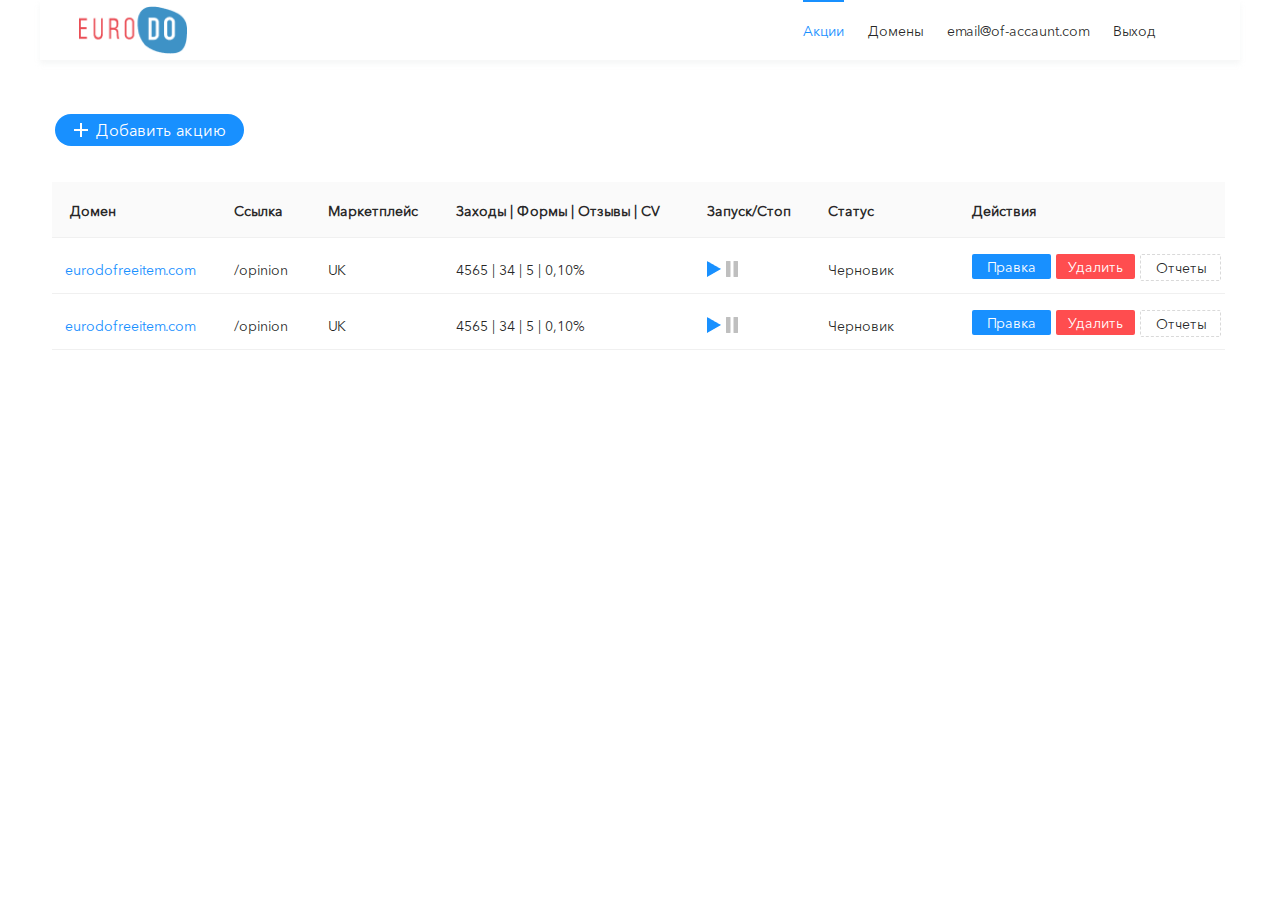
<file: index.html>
<!DOCTYPE html>
<html>
<head>
	<meta charset="utf-8">
	<title>lolkek</title>
	<link rel="stylesheet" type="text/css" href="css.css">
</head>
<body>
	<header>
		<a href="index.html"><img src="img/eurodo.png"></a>
		<div class="headermenu">
			<div class="active"><p>Акции</p></div>
			<div><p>Домены</p></div>
			<div><p>email@of-accaunt.com</p></div>
			<div><p>Выход</p></div>	
		</div>
	</header>
	<section class="addstock">
		<a href="html/firststep.html">
			<img src="img/plus.png">
			<label>Добавить акцию</label>
		</a>
	</section>
	<section class="domains">
		<!-- Шапка -->
		<div class="domainfirst firstrow"><label>Домен</label></div>
		<div class="firstrow"><label>Ссылка</label></div>
		<div class="firstrow"><label>Маркетплейс</label></div>
		<div class="firstrow"><label>Заходы | Формы | Отзывы | CV</label></div>
		<div class="firstrow"><label>Запуск/Стоп</label></div>
		<div class="firstrow"><label>Статус</label></div>
		<div class="firstrow"><label>Действия</label></div>
		<!-- Первая строка -->
		<div class="link"><label>eurodofreeitem.com</label></div>
		<div><label>/opinion</label></div>
		<div><label>UK</label></div>
		<div><label>4565 | 34 | 5 | 0,10%</label></div>
		<div><img src="img/play.png"><img src="img/stop.png"></div>
		<div><label>Черновик</label></div>
		<div class="buttons">
			<a class="edit" href=""><label>Правка</label></a>
			<a class="delete" href=""><label>Удалить</label></a>
			<a class="reports" href=""><label>Отчеты</label></a>
		</div>
		<!-- Вторая строка -->
		<div class="link"><label>eurodofreeitem.com</label></div>
		<div><label>/opinion</label></div>
		<div><label>UK</label></div>
		<div><label>4565 | 34 | 5 | 0,10%</label></div>
		<div><img src="img/play.png"><img src="img/stop.png"></div>
		<div><label>Черновик</label></div>
		<div class="buttons">
			<a class="edit" href=""><label>Правка</label></a>
			<a class="delete" href=""><label>Удалить</label></a>
			<a class="reports" href=""><label>Отчеты</label></a>
		</div>
	</section>
</body>
</html>
</file>
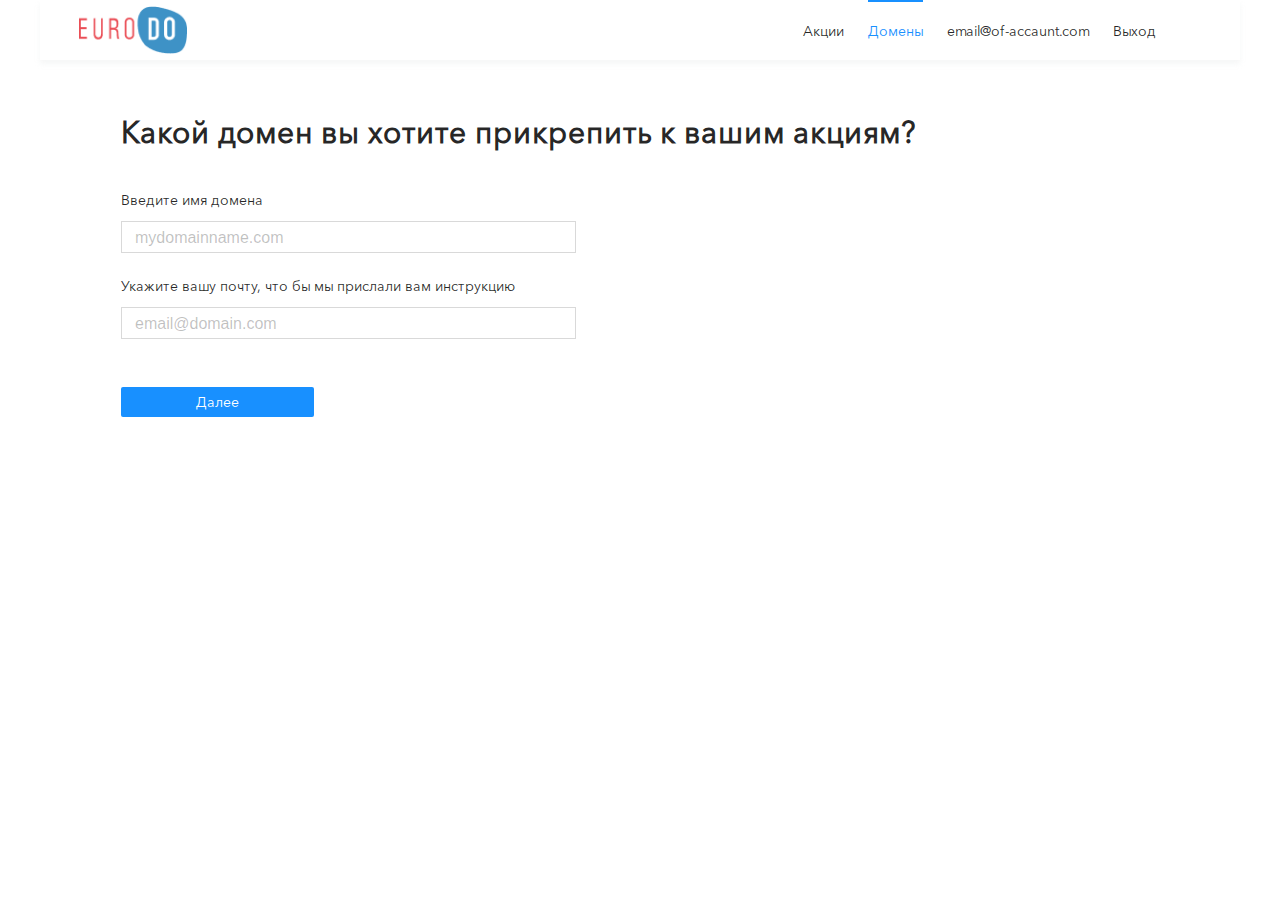
<file: html/domains.html>
<!DOCTYPE html>
<html>
<head>
	<meta charset="utf-8">
	<title>Домены</title>
	<link rel="stylesheet" type="text/css" href="domains.css">
</head>
<body>
	<!-- Header -->
	<header id="begin">
		<a href="../index.html"><img src="../img/eurodo.png"></a>
		<div class="headermenu">
			<div><p>Акции</p></div>
			<div class="active"><p>Домены</p></div>
			<div><p>email@of-accaunt.com</p></div>
			<div><p>Выход</p></div>	
		</div>
	</header>
	<!-- Form -->
	<form action="" method="">
		<h2>Какой домен вы хотите прикрепить к вашим акциям?</h2>
		<p>Введите имя домена</p>
		<input type="text" placeholder="mydomainname.com">
		<p>Укажите вашу почту, что бы мы прислали вам инструкцию</p>
		<input type="email" placeholder="email@domain.com">
		<a href="domains2.html">Далее</a>
	</form>
</body>
</html>
</file>
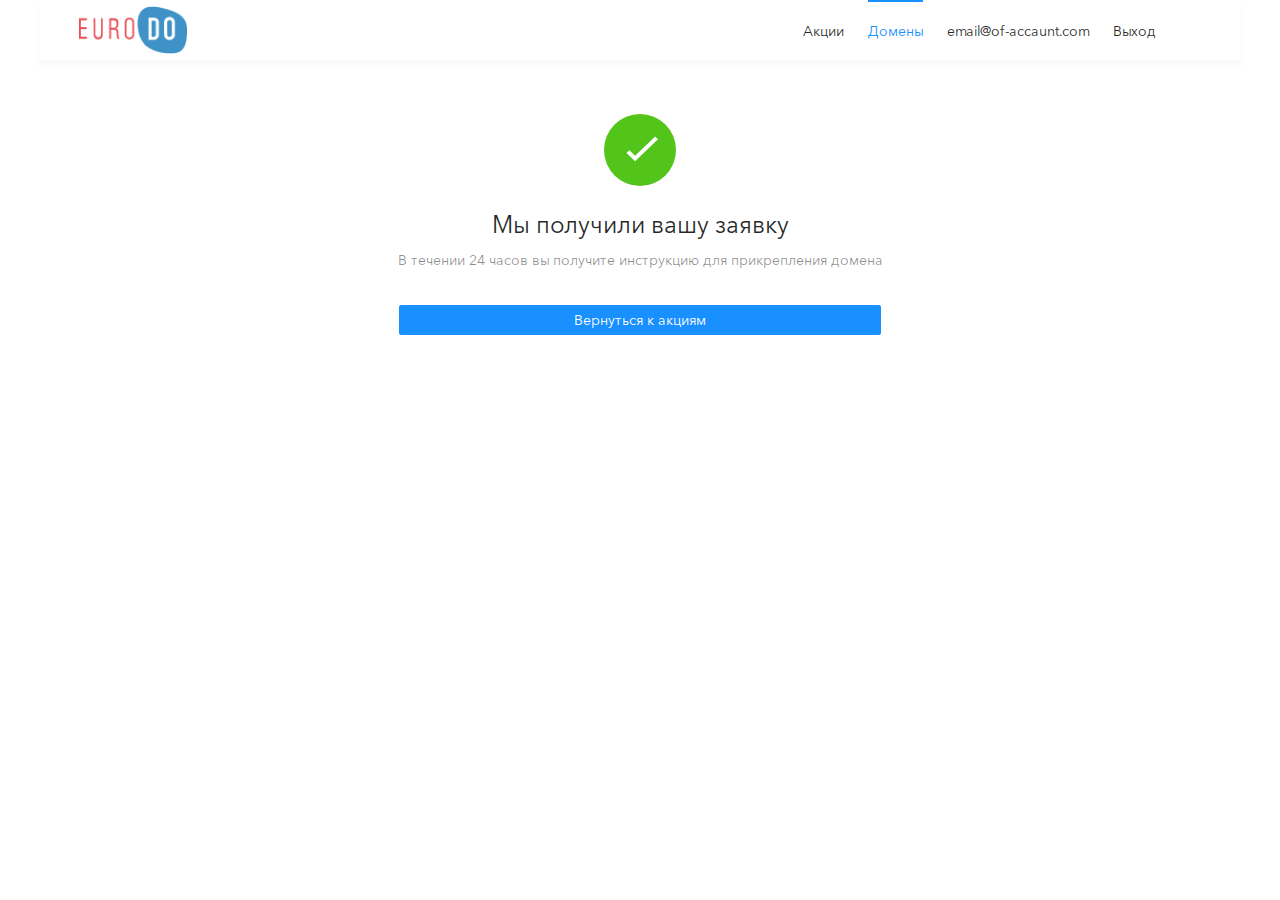
<file: html/domains2.html>
<!DOCTYPE html>
<html>
<head>
	<meta charset="utf-8">
	<title>Домены</title>
	<link rel="stylesheet" type="text/css" href="domains2.css">
</head>
<body>
	<!-- Header -->
	<header id="begin">
		<a href="../index.html"><img src="../img/eurodo.png"></a>
		<div class="headermenu">
			<div><p>Акции</p></div>
			<div class="active"><p>Домены</p></div>
			<div><p>email@of-accaunt.com</p></div>
			<div><p>Выход</p></div>	
		</div>
	</header>
	<!-- Okey -->
	<section class="okey">
		<img src="../img/okey.svg" width="72px" height="72px">
		<h3>Мы получили вашу заявку</h3>
		<p>В течении 24 часов вы получите инструкцию для прикрепления домена</p>
		<a href="../index.html">Вернуться к акциям</a>
	</section>
</body>
</html>
</file>
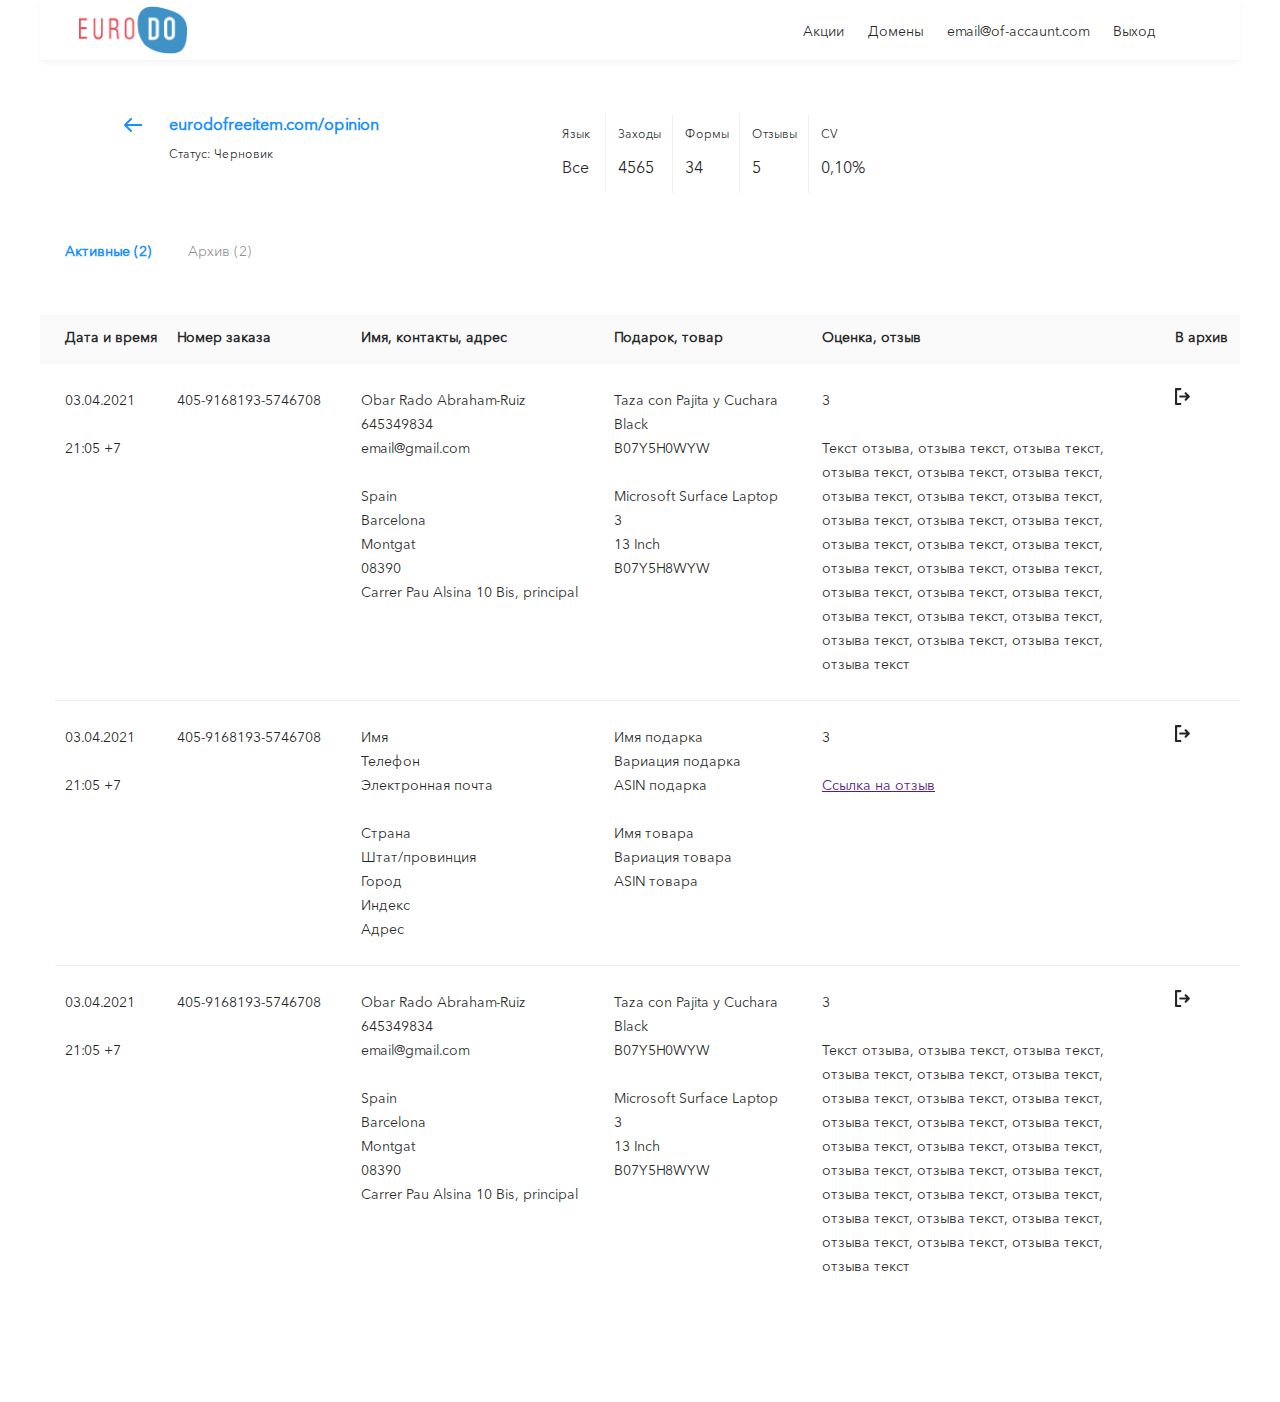
<file: html/draft.html>
<!DOCTYPE html>
<html>
<head>
	<meta charset="utf-8">
	<title>Черновик</title>
	<link rel="stylesheet" type="text/css" href="draft.css">
</head>
<body>
	<script>
		function archive() {
			let arch = document.getElementById('archive')
			let act = document.getElementById('active')
			let tableact = [document.getElementById('mainpartact1'),document.getElementById('mainpartact2'),document.getElementById('mainpartact3')]
			let tablearch = [document.getElementById('mainpartarch1'),document.getElementById('mainpartarch2'),document.getElementById('mainpartarch3')]
			if (arch.classList != "active"){
				arch.classList.toggle('active')
				act.classList.toggle('active')
				tableact.forEach(function(item, i, arr){
					item.classList.toggle('nodisplay')
				})
				tablearch.forEach(function(item, i, arr){
					item.classList.toggle('nodisplay')
				})
			}	
		}
		function active() {
			let arch = document.getElementById('archive')
			let act = document.getElementById('active')
			let tableact = [document.getElementById('mainpartact1'),document.getElementById('mainpartact2'),document.getElementById('mainpartact3')]
			let tablearch = [document.getElementById('mainpartarch1'),document.getElementById('mainpartarch2'),document.getElementById('mainpartarch3')]
			if (act.classList != "active"){
				arch.classList.toggle('active')
				act.classList.toggle('active')
				tableact.forEach(function(item, i, arr){
					item.classList.toggle('nodisplay')
				})
				tablearch.forEach(function(item, i, arr){
					item.classList.toggle('nodisplay')
				})
			}	
		}
	</script>
	<!-- Header -->
	<header id="begin">
		<a href="../index.html"><img src="../img/eurodo.png"></a>
		<div class="headermenu">
			<div><p>Акции</p></div>
			<div><p>Домены</p></div>
			<div><p>email@of-accaunt.com</p></div>
			<div><p>Выход</p></div>	
		</div>
	</header>
	<!-- Goback -->
	<section class="goback">
		<div class="arrow">
			<img src="../img/arrow.svg">
		</div>
		<div class="link">
			<a href="firststeplang.html">eurodofreeitem.com/opinion</a>
			<p>Статус: Черновик</p>
		</div>
		<div class="table firstt">
			<p class="head">Язык</p>
			<p>Все</p>
		</div>
		<div class="table">
			<p class="head">Заходы</p>
			<p>4565</p>
		</div>
		<div class="table">
			<p class="head">Формы</p>
			<p>34</p>
		</div>
		<div class="table">
			<p class="head">Отзывы</p>
			<p>5</p>
		</div>
		<div class="table">
			<p class="head">CV</p>
			<p>0,10%</p>
		</div>
	</section>
	<!-- active and archive -->
	<section class="actandarch">
		<div onclick="active()">
			<p class="active" id="active">Активные (<span>2</span>)</p>
		</div>
		<div onclick="archive()">
			<p id="archive">Архив (<span>2</span>)</p>
		</div>
	</section>
	<!-- Table Active -->
	<section class="maintablehead">
		<p class="firstmt">Дата и время</p>
		<p>Номер заказа</p>
		<p>Имя, контакты, адрес</p>
		<p>Подарок, товар</p>
		<p>Оценка, отзыв</p>
		<p>В архив</p>
	</section>
	<section class="maintablepart" id="mainpartact1">
		<div class="firstmpt">
			<p>03.04.2021</p>
			<br>
			<p>21:05 +7</p>
		</div>
		<div>
			<p>405-9168193-5746708</p>
		</div>
		<div>
			<p>Obar Rado Abraham-Ruiz</p>
			<p>645349834</p>
			<p>email@gmail.com</p>
			<br>
			<p>Spain</p>
			<p>Barcelona</p>
			<p>Montgat</p>
			<p>08390</p>
			<p>Carrer Pau Alsina 10 Bis, principal</p>
		</div>
		<div>
			<p>Taza con Pajita y Cuchara</p>
			<p>Black</p>
			<p>B07Y5H0WYW</p>
			<br>
			<p>Microsoft Surface Laptop 3</p>
			<p>13 Inch</p>
			<p>B07Y5H8WYW</p>
		</div>
		<div>
			<p>3</p>
			<br>
			<p>Текст отзыва, отзыва текст, отзыва текст, отзыва текст, отзыва текст, отзыва текст, отзыва текст, отзыва текст, отзыва текст, отзыва текст, отзыва текст, отзыва текст, отзыва текст, отзыва текст, отзыва текст, отзыва текст, отзыва текст, отзыва текст, отзыва текст, отзыва текст, отзыва текст, отзыва текст, отзыва текст, отзыва текст, отзыва текст, отзыва текст, отзыва текст, отзыва текст</p>
		</div>
		<div>
			<img src="../img/archive.svg">
		</div>
	</section>
	<section class="maintablepart" id="mainpartact2">
		<div class="firstmpt">
			<p>03.04.2021</p>
			<br>
			<p>21:05 +7</p>
		</div>
		<div>
			<p>405-9168193-5746708</p>
		</div>
		<div>
			<p>Имя</p>
			<p>Телефон</p>
			<p>Электронная почта</p>
			<br>
			<p>Страна</p>
			<p>Штат/провинция</p>
			<p>Город</p>
			<p>Индекс</p>
			<p>Адрес</p>
		</div>
		<div>
			<p>Имя подарка</p>
			<p>Вариация подарка</p>
			<p>ASIN подарка</p>
			<br>
			<p>Имя товара</p>
			<p>Вариация товара</p>
			<p>ASIN товара</p>
		</div>
		<div>
			<p>3</p>
			<br>
			<a href="">Ссылка на отзыв</a>
		</div>
		<div>
			<img src="../img/archive.svg">
		</div>
	</section>
	<section class="maintablepart lasttablepart" id="mainpartact3">
		<div class="firstmpt">
			<p>03.04.2021</p>
			<br>
			<p>21:05 +7</p>
		</div>
		<div>
			<p>405-9168193-5746708</p>
		</div>
		<div>
			<p>Obar Rado Abraham-Ruiz</p>
			<p>645349834</p>
			<p>email@gmail.com</p>
			<br>
			<p>Spain</p>
			<p>Barcelona</p>
			<p>Montgat</p>
			<p>08390</p>
			<p>Carrer Pau Alsina 10 Bis, principal</p>
		</div>
		<div>
			<p>Taza con Pajita y Cuchara</p>
			<p>Black</p>
			<p>B07Y5H0WYW</p>
			<br>
			<p>Microsoft Surface Laptop 3</p>
			<p>13 Inch</p>
			<p>B07Y5H8WYW</p>
		</div>
		<div>
			<p>3</p>
			<br>
			<p>Текст отзыва, отзыва текст, отзыва текст, отзыва текст, отзыва текст, отзыва текст, отзыва текст, отзыва текст, отзыва текст, отзыва текст, отзыва текст, отзыва текст, отзыва текст, отзыва текст, отзыва текст, отзыва текст, отзыва текст, отзыва текст, отзыва текст, отзыва текст, отзыва текст, отзыва текст, отзыва текст, отзыва текст, отзыва текст, отзыва текст, отзыва текст, отзыва текст</p>
		</div>
		<div>
			<img src="../img/archive.svg">
		</div>
	</section>
	<!-- Table Archive -->
	<section class="maintablepart nodisplay" id="mainpartarch1">
		<div class="firstmpt">
			<p>03.04.2021</p>
			<br>
			<p>21:05 +7</p>
		</div>
		<div>
			<p>405-9168193-5746708</p>
		</div>
		<div>
			<p>Obar Rado Abraham-Ruiz</p>
			<p>645349834</p>
			<p>email@gmail.com</p>
			<br>
			<p>Spain</p>
			<p>Barcelona</p>
			<p>Montgat</p>
			<p>08390</p>
			<p>Carrer Pau Alsina 10 Bis, principal</p>
		</div>
		<div>
			<p>Taza con Pajita y Cuchara</p>
			<p>Black</p>
			<p>B07Y5H0WYW</p>
			<br>
			<p>Microsoft Surface Laptop 3</p>
			<p>13 Inch</p>
			<p>B07Y5H8WYW</p>
		</div>
		<div>
			<p>3</p>
			<br>
			<p>Текст отзыва, отзыва текст, отзыва текст, отзыва текст, отзыва текст, отзыва текст, отзыва текст, отзыва текст, отзыва текст, отзыва текст, отзыва текст, отзыва текст, отзыва текст, отзыва текст, отзыва текст, отзыва текст, отзыва текст, отзыва текст, отзыва текст, отзыва текст, отзыва текст, отзыва текст, отзыва текст, отзыва текст, отзыва текст, отзыва текст, отзыва текст, отзыва текст</p>
		</div>
		<div>
			<p>Да</p>
		</div>
	</section>
	<section class="maintablepart nodisplay" id="mainpartarch2">
		<div class="firstmpt">
			<p>03.04.2021</p>
			<br>
			<p>21:05 +7</p>
		</div>
		<div>
			<p>405-9168193-5746708</p>
		</div>
		<div>
			<p>Имя</p>
			<p>Телефон</p>
			<p>Электронная почта</p>
			<br>
			<p>Страна</p>
			<p>Штат/провинция</p>
			<p>Город</p>
			<p>Индекс</p>
			<p>Адрес</p>
		</div>
		<div>
			<p>Имя подарка</p>
			<p>Вариация подарка</p>
			<p>ASIN подарка</p>
			<br>
			<p>Имя товара</p>
			<p>Вариация товара</p>
			<p>ASIN товара</p>
		</div>
		<div>
			<p>3</p>
			<br>
			<a href="">Ссылка на отзыв</a>
		</div>
		<div>
			<p>Да</p>
		</div>
	</section>
	<section class="maintablepart nodisplay lasttablepart" id="mainpartarch3">
		<div class="firstmpt">
			<p>03.04.2021</p>
			<br>
			<p>21:05 +7</p>
		</div>
		<div>
			<p>405-9168193-5746708</p>
		</div>
		<div>
			<p>Obar Rado Abraham-Ruiz</p>
			<p>645349834</p>
			<p>email@gmail.com</p>
			<br>
			<p>Spain</p>
			<p>Barcelona</p>
			<p>Montgat</p>
			<p>08390</p>
			<p>Carrer Pau Alsina 10 Bis, principal</p>
		</div>
		<div>
			<p>Taza con Pajita y Cuchara</p>
			<p>Black</p>
			<p>B07Y5H0WYW</p>
			<br>
			<p>Microsoft Surface Laptop 3</p>
			<p>13 Inch</p>
			<p>B07Y5H8WYW</p>
		</div>
		<div>
			<p>3</p>
			<br>
			<p>Текст отзыва, отзыва текст, отзыва текст, отзыва текст, отзыва текст, отзыва текст, отзыва текст, отзыва текст, отзыва текст, отзыва текст, отзыва текст, отзыва текст, отзыва текст, отзыва текст, отзыва текст, отзыва текст, отзыва текст, отзыва текст, отзыва текст, отзыва текст, отзыва текст, отзыва текст, отзыва текст, отзыва текст, отзыва текст, отзыва текст, отзыва текст, отзыва текст</p>
		</div>
		<div>
			<p>Да</p>
		</div>
	</section>
</body>
</html>
</file>
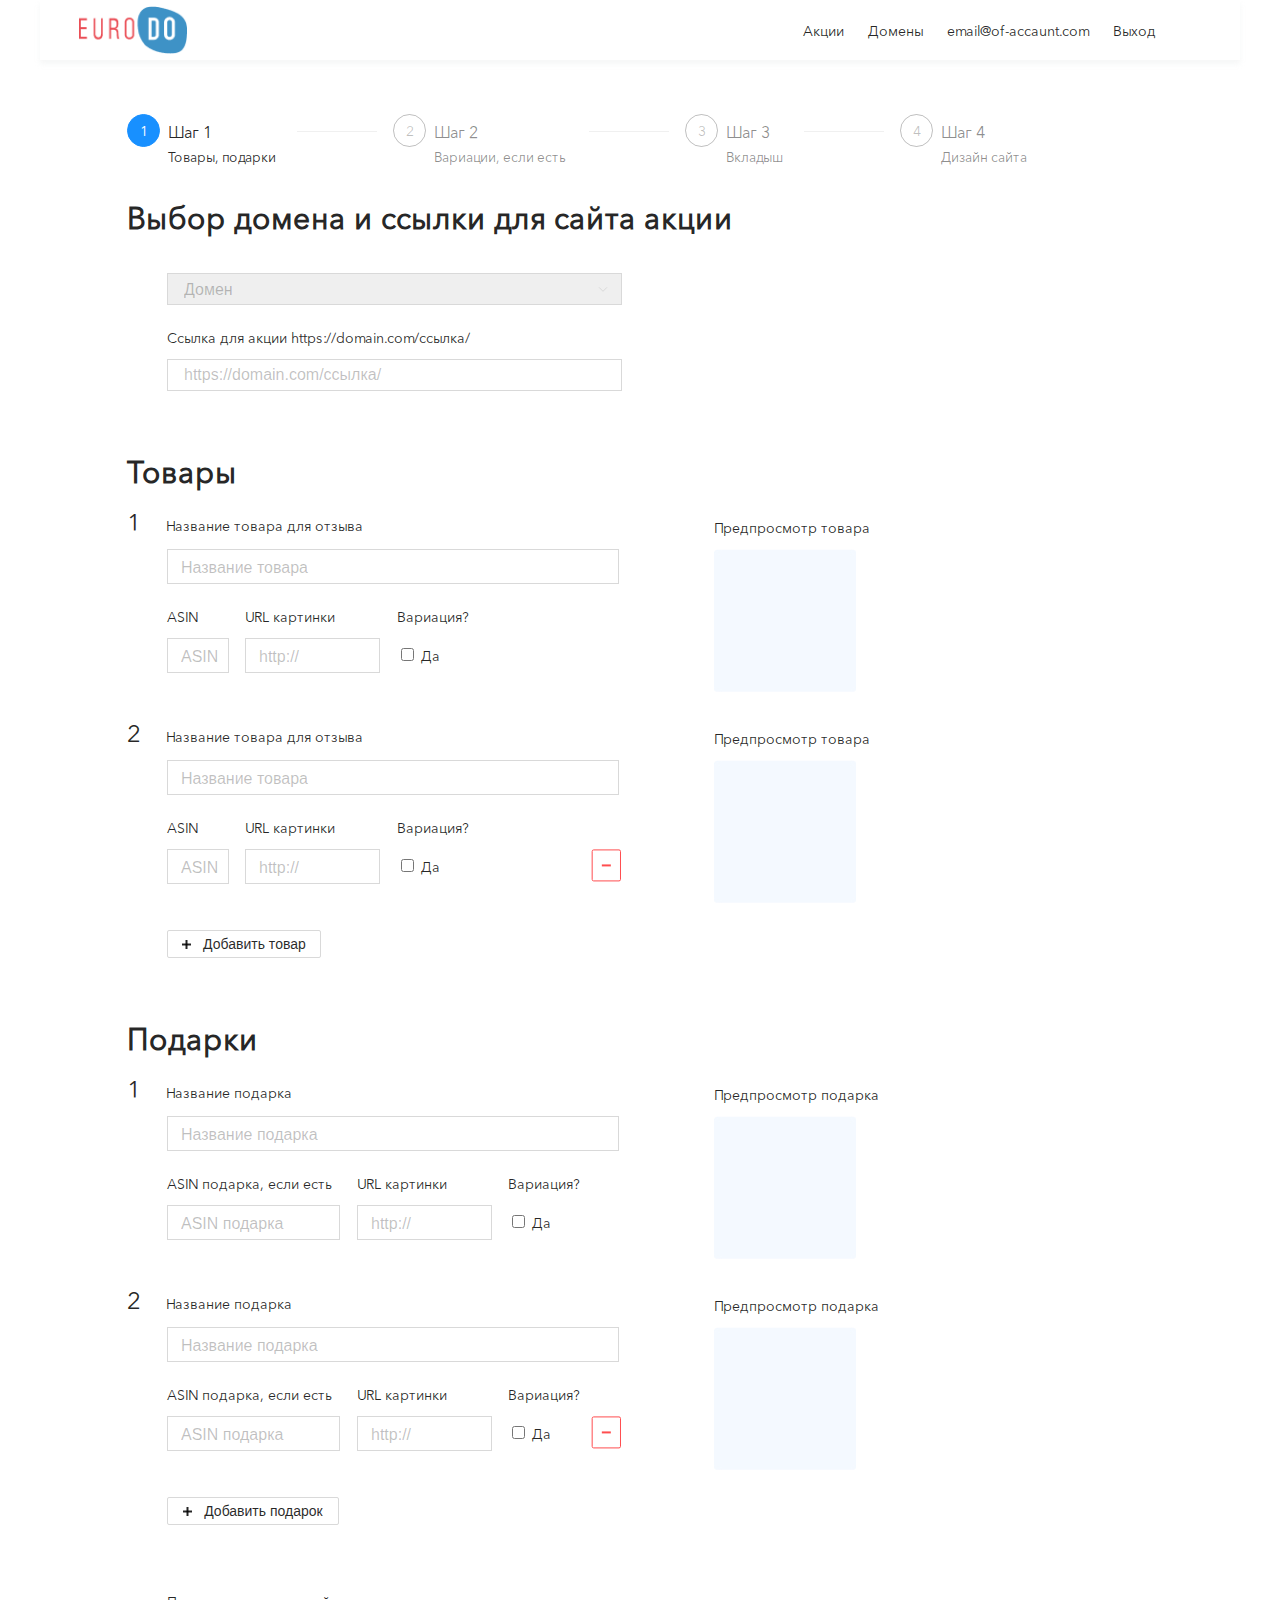
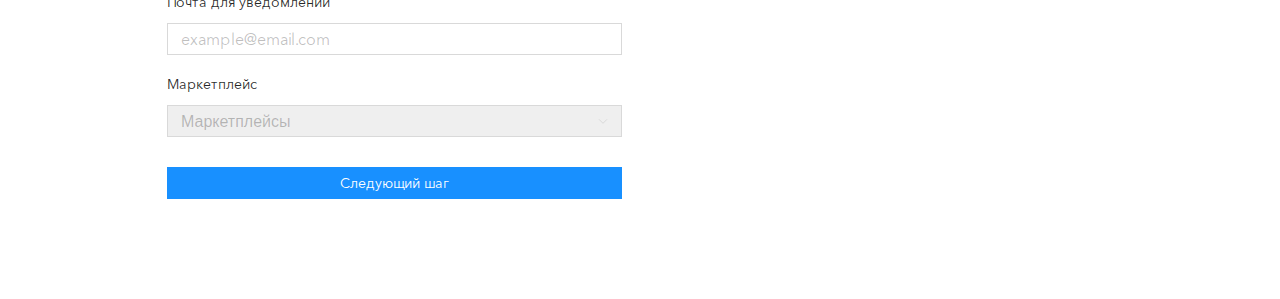
<file: html/firststep.html>
<!DOCTYPE html>
<html>
<head>
	<meta charset="utf-8">
	<title>Первый шаг</title>
	<link rel="stylesheet" type="text/css" href="firststep.css">
</head>
<body>
	<header>
		<a href="../index.html"><img src="../img/eurodo.png"></a>
		<div class="headermenu">
			<div><p>Акции</p></div>
			<div><p>Домены</p></div>
			<div><p>email@of-accaunt.com</p></div>
			<div><p>Выход</p></div>	
		</div>
	</header>
	<main>
		<section class="steps">
			<div class="stepactive">
				<div class="circle"><label>1</label></div>
				<div>
					<p class="numberofstep">Шаг 1</p>
					<p class="nameofstep">Товары, подарки</p>
				</div>
			</div>
			<div class="line">
				<div></div>
			</div>
			<div>
				<div class="circle"><label>2</label></div>
				<div>
					<p class="numberofstep">Шаг 2</p>
					<p class="nameofstep">Вариации, если есть</p>
				</div>
			</div>
			<div class="line">
				<div></div>
			</div>
			<div>
				<div class="circle"><label>3</label></div>
				<div>
					<p class="numberofstep">Шаг 3</p>
					<p class="nameofstep">Вкладыш</p>
				</div>
			</div>
			<div class="line">
				<div></div>
			</div>
			<div>
				<div class="circle"><label>4</label></div>
				<div>
					<p class="numberofstep">Шаг 4</p>
					<p class="nameofstep">Дизайн сайта</p>
				</div>
			</div>
		</section>
		<form action="" method="">
			<section class="choosedomain">
				<h2>Выбор домена и ссылки для сайта акции</h2>
				<select class="" onchange="className='selected'">
					<option>Домен</option>
					<option>.RU</option>
					<option>.COM</option>
					<option>.NET</option>
					<option>.BIZ</option>
				</select>
				<p>Ссылка для акции https://domain.com/ссылка/</p>
				<input type="url" name="urlstock" class="domainstock" placeholder="https://domain.com/ссылка/">
			</section>
			<section class="products">
				<h2>Товары</h2>
				<div class="allproducts">
					<div class="firstpoduct">
						<p class="firstnumber">Название товара для отзыва</p>
						<input type="text" placeholder="Название товара">
						<div class="pruductthings">
							<div>
								<p>ASIN</p>
								<input type="number" placeholder="ASIN">
							</div>
							<div>
								<p>URL картинки</p>
								<input type="url" placeholder="http://">
							</div>
							<div>
									<p>Вариация?</p>
								<label>
									<input type="checkbox">
									Да
								</label>
							</div>
						</div>
					</div>
					<div class="productpreview">
						<p>Предпросмотр товара</p>
						<img src="../img/greyrect.jpg">
					</div>
					<div class="secondproduct">
						<p class="secondnumber">Название товара для отзыва</p>
						<input type="text" placeholder="Название товара">
						<div class="pruductthings">
							<div>
								<p>ASIN</p>
								<input type="number" placeholder="ASIN">
							</div>
							<div>
								<p>URL картинки</p>
								<input type="url" placeholder="http://">
							</div>
							<div>
								<p>Вариация?</p>
								<label>
									<input type="checkbox">
									Да
								</label>
								<img src="../img/delete.svg">
							</div>
						</div>
					</div>
					<div class="productpreview">
						<p>Предпросмотр товара</p>
						<img src="../img/greyrect.jpg">
					</div>
				</div>
				<button>
					<img src="../img/plusblack.svg">
					<label>Добавить товар</label>
				</button>
			</section>
			<section class="products gifts">
				<h2>Подарки</h2>
				<div class="allproducts">
					<div class="firstpoduct">
						<p class="firstnumber">Название подарка</p>
						<input type="text" placeholder="Название подарка">
						<div class="pruductthings">
							<div>
								<p>ASIN подарка, если есть</p>
								<input type="number" placeholder="ASIN подарка">
							</div>
							<div>
								<p>URL картинки</p>
								<input type="url" placeholder="http://">
							</div>
							<div>
									<p>Вариация?</p>
								<label>
									<input type="checkbox">
									Да
								</label>
							</div>
						</div>
					</div>
					<div class="productpreview">
						<p>Предпросмотр подарка</p>
						<img src="../img/greyrect.jpg">
					</div>
					<div class="secondproduct">
						<p class="secondnumber">Название подарка</p>
						<input type="text" placeholder="Название подарка">
						<div class="pruductthings">
							<div>
								<p>ASIN подарка, если есть</p>
								<input type="number" placeholder="ASIN подарка">
							</div>
							<div>
								<p>URL картинки</p>
								<input type="url" placeholder="http://">
							</div>
							<div>
								<p>Вариация?</p>
								<label>
									<input type="checkbox">
									Да
								</label>
								<img src="../img/delete.svg">
							</div>
						</div>
					</div>
					<div class="productpreview">
						<p>Предпросмотр подарка</p>
						<img src="../img/greyrect.jpg">
					</div>
				</div>
				<button>
					<img src="../img/plusblack.svg">
					<label>Добавить подарок</label>
				</button>
			</section>
			<section class="next">
				<p>Почта для уведомлений</p>
				<input type="email" placeholder="example@email.com">
				<p>Маркетплейс</p>
				<select onchange="className='selected'">
					<option>Маркетплейсы</option>
					<option>WildBerries</option>
					<option>Ozon</option>
					<option>Яндекс Маркет</option>
					<option>СберМегаМаркет</option>
					<option>Aliexpress</option>
				</select>
				<br>
				<a href="secondstep.html">Следующий шаг</a>
			</section>
		</form>
		
	</main>
	

</body>
</html>
</file>
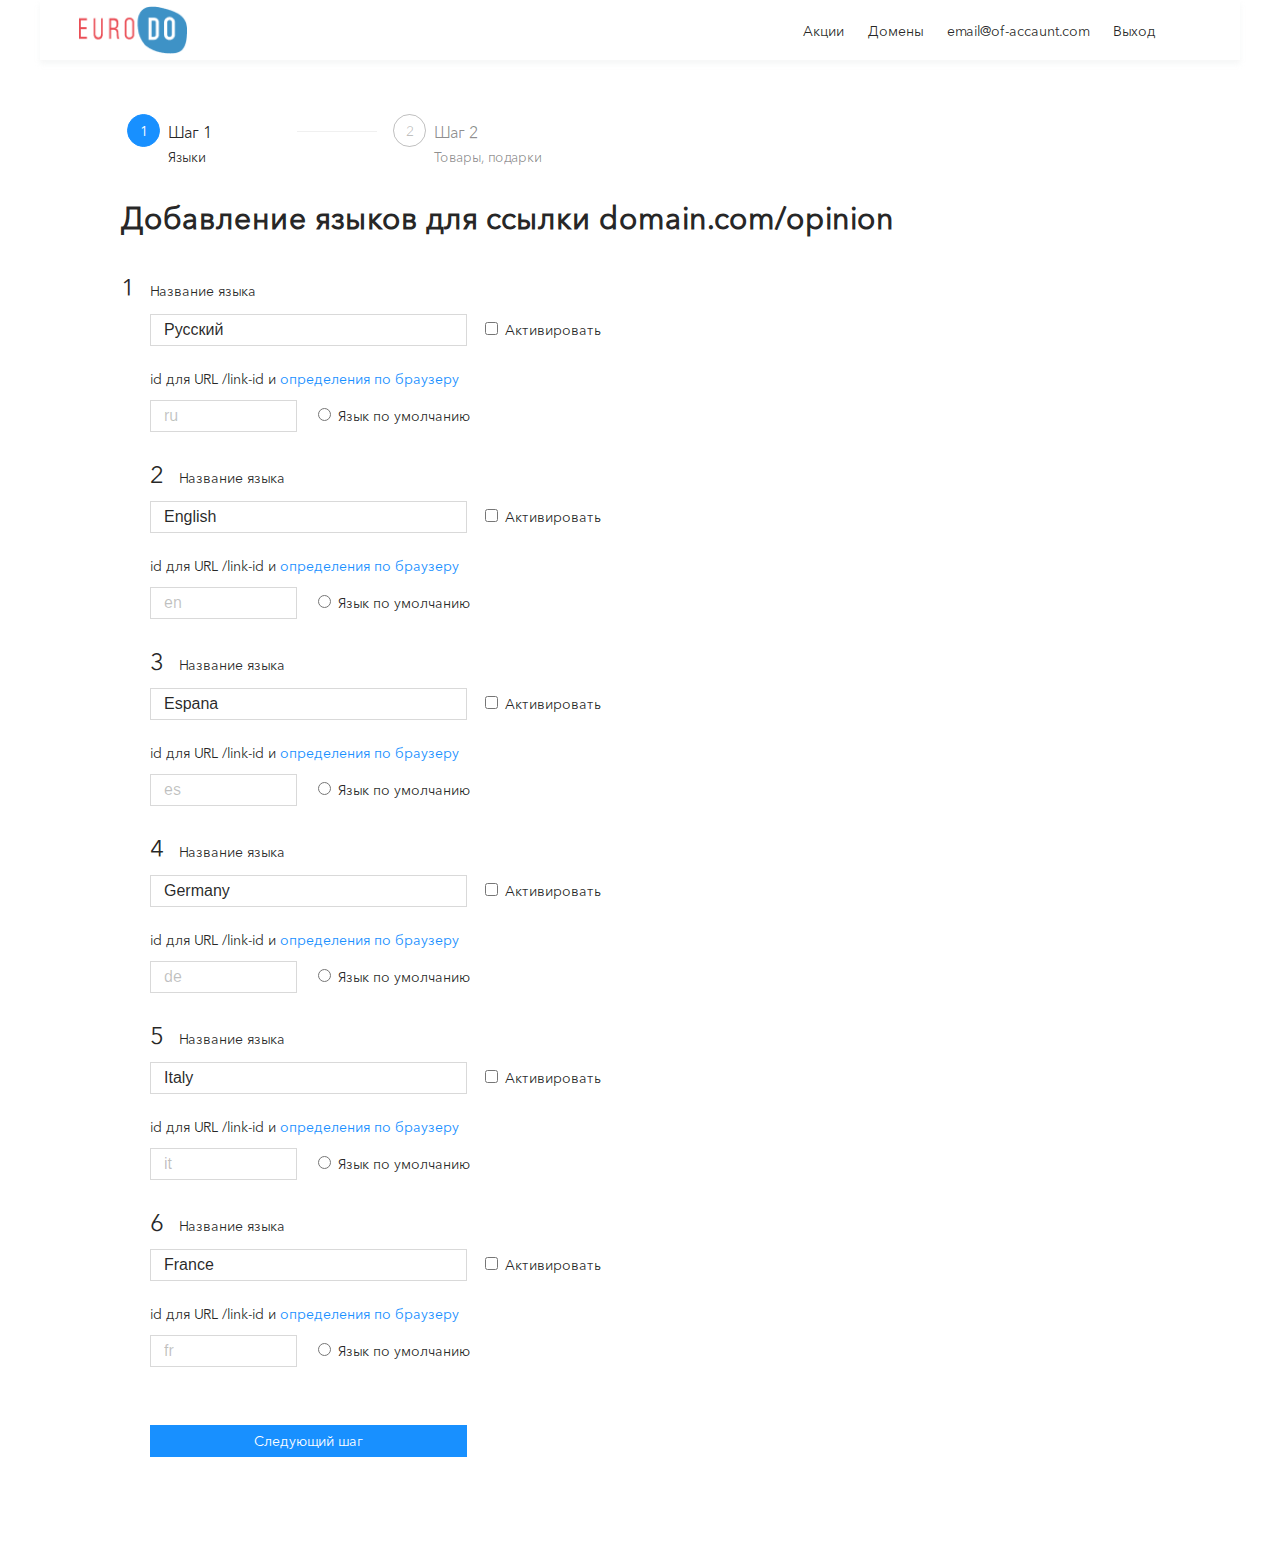
<file: html/firststeplang.html>
<!DOCTYPE html>
<html>
<head>
	<meta charset="utf-8">
	<title>Первый шаг</title>
	<link rel="stylesheet" type="text/css" href="firststeplang.css">
</head>
<body>
	<!-- Header -->
	<header>
		<a href="../index.html"><img src="../img/eurodo.png"></a>
		<div class="headermenu">
			<div><p>Акции</p></div>
			<div><p>Домены</p></div>
			<div><p>email@of-accaunt.com</p></div>
			<div><p>Выход</p></div>	
		</div>
	</header>
	<!-- Steps -->
	<section class="steps">
		<div class="stepactive">
			<div class="circle"><label>1</label></div>
			<div>
				<p class="numberofstep">Шаг 1</p>
				<p class="nameofstep">Языки</p>
			</div>
		</div>
		<div class="line">
			<div></div>
		</div>
		<div>
			<div class="circle"><label>2</label></div>
			<div>
				<p class="numberofstep">Шаг 2</p>
				<p class="nameofstep">Товары, подарки</p>
			</div>
		</div>
	</section>
	<!-- Content -->
	<section class="content">
		<h2>Добавление языков для ссылки domain.com/opinion</h2>
		<div class="onelang">
			<p class="first">Название языка</p>
			<input type="text" class="name" value="Русский">
			<label>
				<input type="checkbox">
				Активировать
			</label>
			<p>id для URL /link-id и <span>определения по браузеру</span></p>
			<input type="text" class="smallname" value="ru">
			<label>
				<input type="radio" name="default">
				Язык по умолчанию
			</label>
		</div>
		<div class="onelang">
			<p class="second">Название языка</p>
			<input type="text" class="name"  value="English">
			<label>
				<input type="checkbox">
				Активировать
			</label>
			<p>id для URL /link-id и <span>определения по браузеру</span></p>
			<input type="text" class="smallname" value="en">
			<label>
				<input type="radio" name="default">
				Язык по умолчанию
			</label>
		</div>
		<div class="onelang">
			<p class="third">Название языка</p>
			<input type="text" class="name" value="Espana">
			<label>
				<input type="checkbox">
				Активировать
			</label>
			<p>id для URL /link-id и <span>определения по браузеру</span></p>
			<input type="text" class="smallname" value="es">
			<label>
				<input type="radio" name="default">
				Язык по умолчанию
			</label>
		</div>
		<div class="onelang">
			<p class="fouth">Название языка</p>
			<input type="text" class="name"  value="Germany">
			<label>
				<input type="checkbox">
				Активировать
			</label>
			<p>id для URL /link-id и <span>определения по браузеру</span></p>
			<input type="text" class="smallname" value="de">
			<label>
				<input type="radio" name="default">
				Язык по умолчанию
			</label>
		</div>
		<div class="onelang">
			<p class="fifth">Название языка</p>
			<input type="text" class="name" value="Italy">
			<label>
				<input type="checkbox">
				Активировать
			</label>
			<p>id для URL /link-id и <span>определения по браузеру</span></p>
			<input type="text" class="smallname" value="it">
			<label>
				<input type="radio" name="default">
				Язык по умолчанию
			</label>
		</div>
		<div class="onelang">
			<p class="sixth">Название языка</p>
			<input type="text" class="name" value="France">
			<label>
				<input type="checkbox">
				Активировать
			</label>
			<p>id для URL /link-id и <span>определения по браузеру</span></p>
			<input type="text" class="smallname" value="fr">
			<label>
				<input type="radio" name="default">
				Язык по умолчанию
			</label>
		</div>
		<a href="secondsteplang.html">Следующий шаг</a>
	</section>
</body>
</html>
</file>
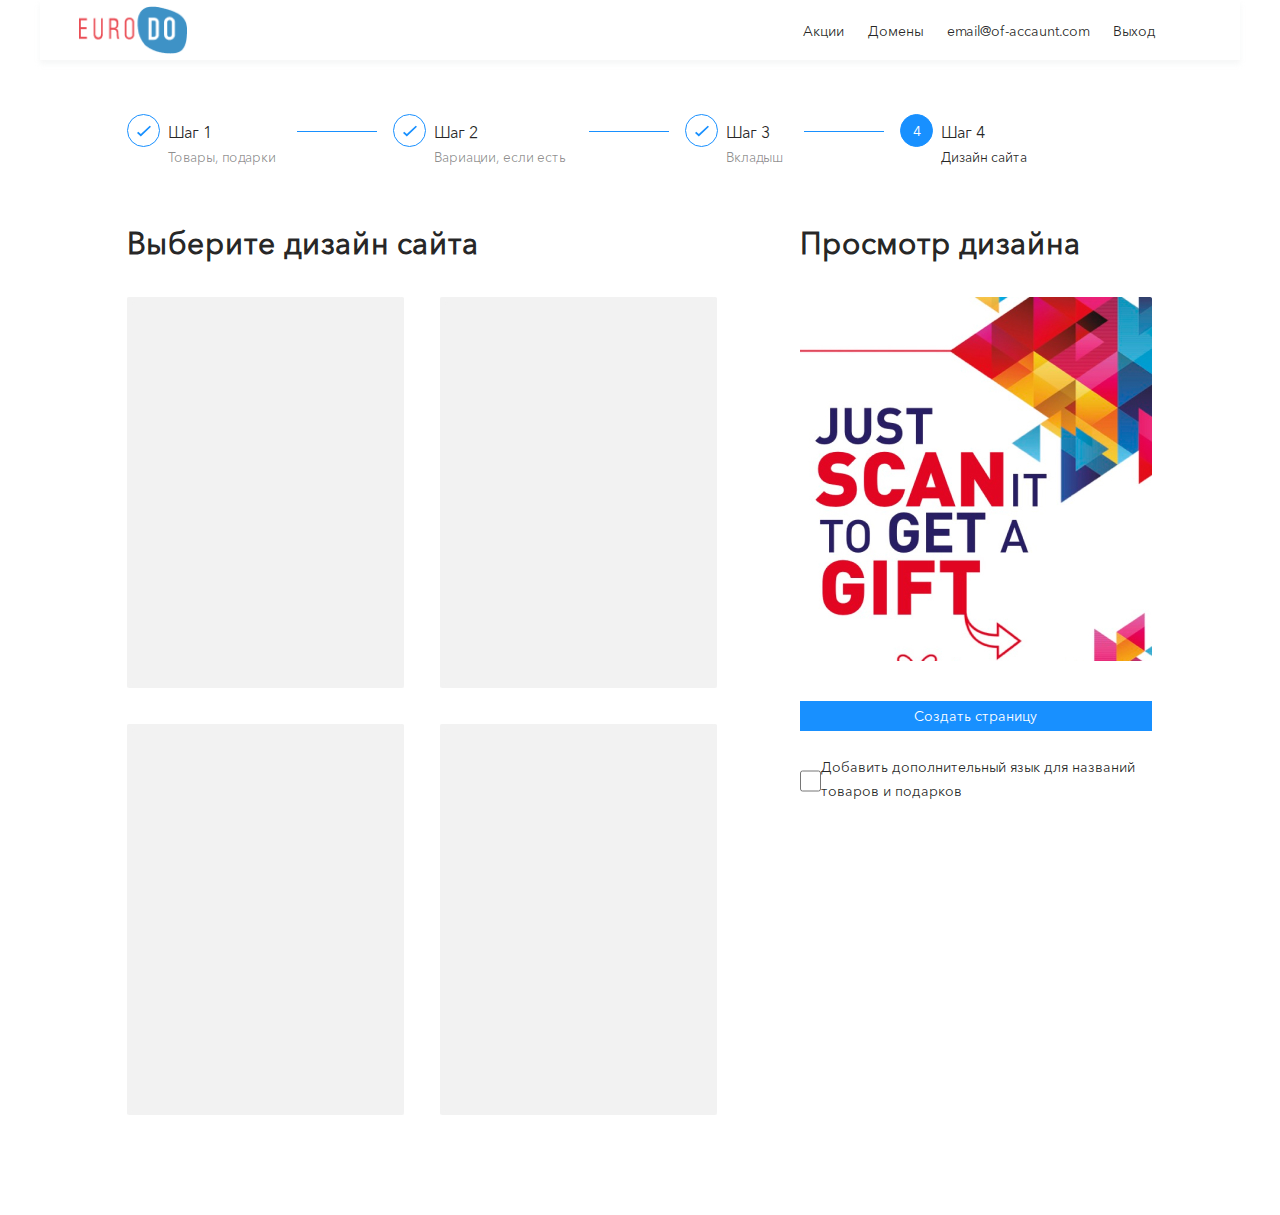
<file: html/fouthstep.html>
<!DOCTYPE html>
<html>
<head>
	<meta charset="utf-8">
	<title>Четвертый шаг</title>
	<link rel="stylesheet" type="text/css" href="fouthstep.css">
</head>
<body>
	<script>
		function link() {
			let checkbox = document.getElementById('b1')
			let linktolang = document.getElementById('linktolang')
			if (checkbox.checked) linktolang.href = "firststeplang.html"
				else linktolang.href = "firststep.html"
		}

	</script>
	<!-- Header -->
	<header>
		<a href="../index.html"><img src="../img/eurodo.png"></a>
		<div class="headermenu">
			<div><p>Акции</p></div>
			<div><p>Домены</p></div>
			<div><p>email@of-accaunt.com</p></div>
			<div><p>Выход</p></div>	
		</div>
	</header>
	<!-- Steps -->
	<section class="steps">
		<div class="stepdone">
			<div class="circle"><label>1</label></div>
			<div>
				<p class="numberofstep">Шаг 1</p>
				<p class="nameofstep">Товары, подарки</p>
			</div>
		</div>
		<div class="line lineblue">
			<div></div>
		</div>
		<div class="stepdone">
			<div class="circle"><label>2</label></div>
			<div>
				<p class="numberofstep">Шаг 2</p>
				<p class="nameofstep">Вариации, если есть</p>
			</div>
		</div>
		<div class="line lineblue">
			<div></div>
		</div>
		<div class="stepdone">
			<div class="circle"><label>3</label></div>
			<div>
				<p class="numberofstep">Шаг 3</p>
				<p class="nameofstep">Вкладыш</p>
			</div>
		</div>
		<div class="line lineblue">
			<div></div>
		</div>
		<div class="stepactive">
			<div class="circle"><label>4</label></div>
			<div>
				<p class="numberofstep">Шаг 4</p>
				<p class="nameofstep">Дизайн сайта</p>
			</div>
		</div>
	</section>
	<!-- Design -->
	<section class="design">
		<div class="choose">
			<h2>Выберите дизайн сайта</h2>
			<div class="pictures">
				<label for="p1"><img src="../img/fouth.jpg"><input type="radio" name="radio" id="p1"><img src="../img/chosen.svg"></label>
				<label for="p2"><img src="../img/fouth.jpg"><input type="radio" name="radio" id="p2"><img src="../img/chosen.svg"></label>
				<label for="p3"><img src="../img/fouth.jpg"><input type="radio" name="radio" id="p3"><img src="../img/chosen.svg"></label>
				<label for="p4"><img src="../img/fouth.jpg"><input type="radio" name="radio" id="p4"><img src="../img/chosen.svg"></label>
			</div>
		</div>
		<div class="preview">
			<h2>Просмотр дизайна</h2>
			<img src="../img/preview.jpg">
			<a onclick="link()" id="linktolang">Создать страницу</a>
			<div class="check__box">
				<input type="checkbox" id="b1">
				<label for="b1">Добавить дополнительный язык для названий товаров и подарков</label>
			</div>
		</div>
	</section>

</body>
</html>
</file>
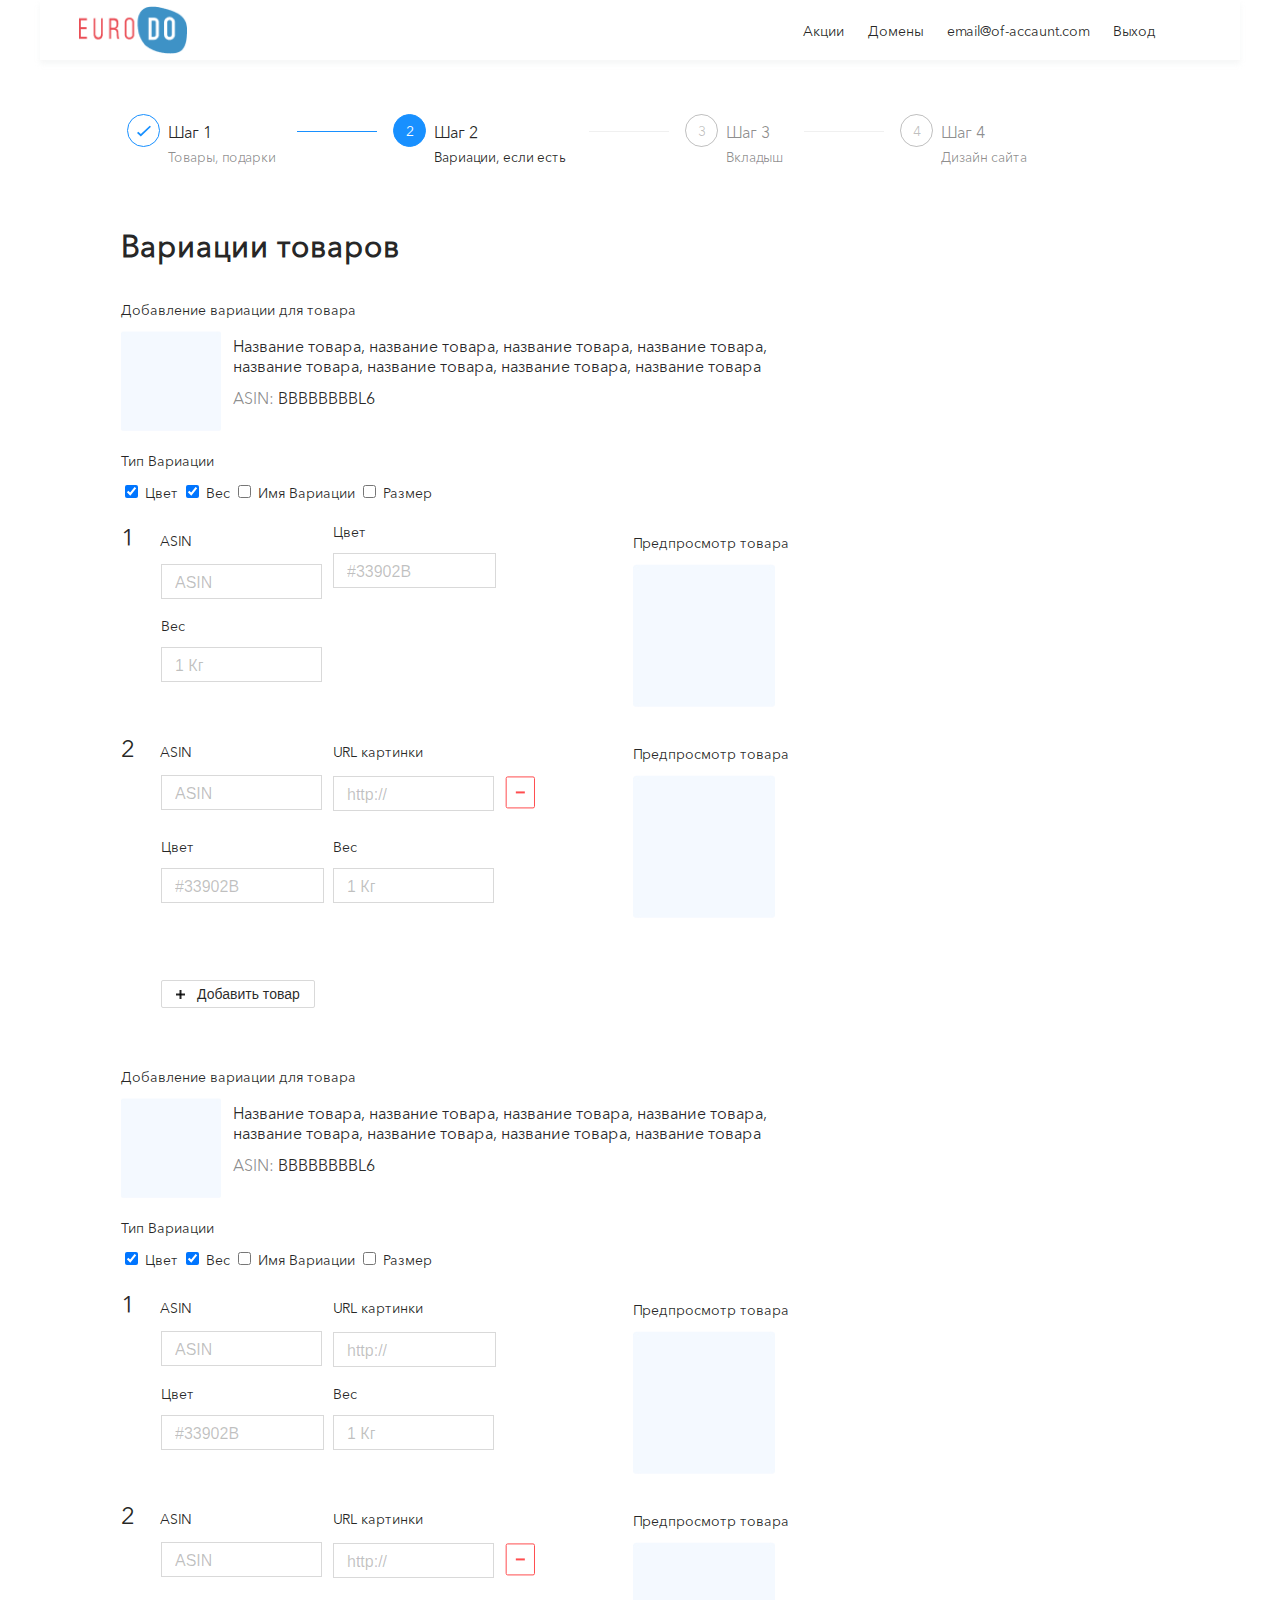
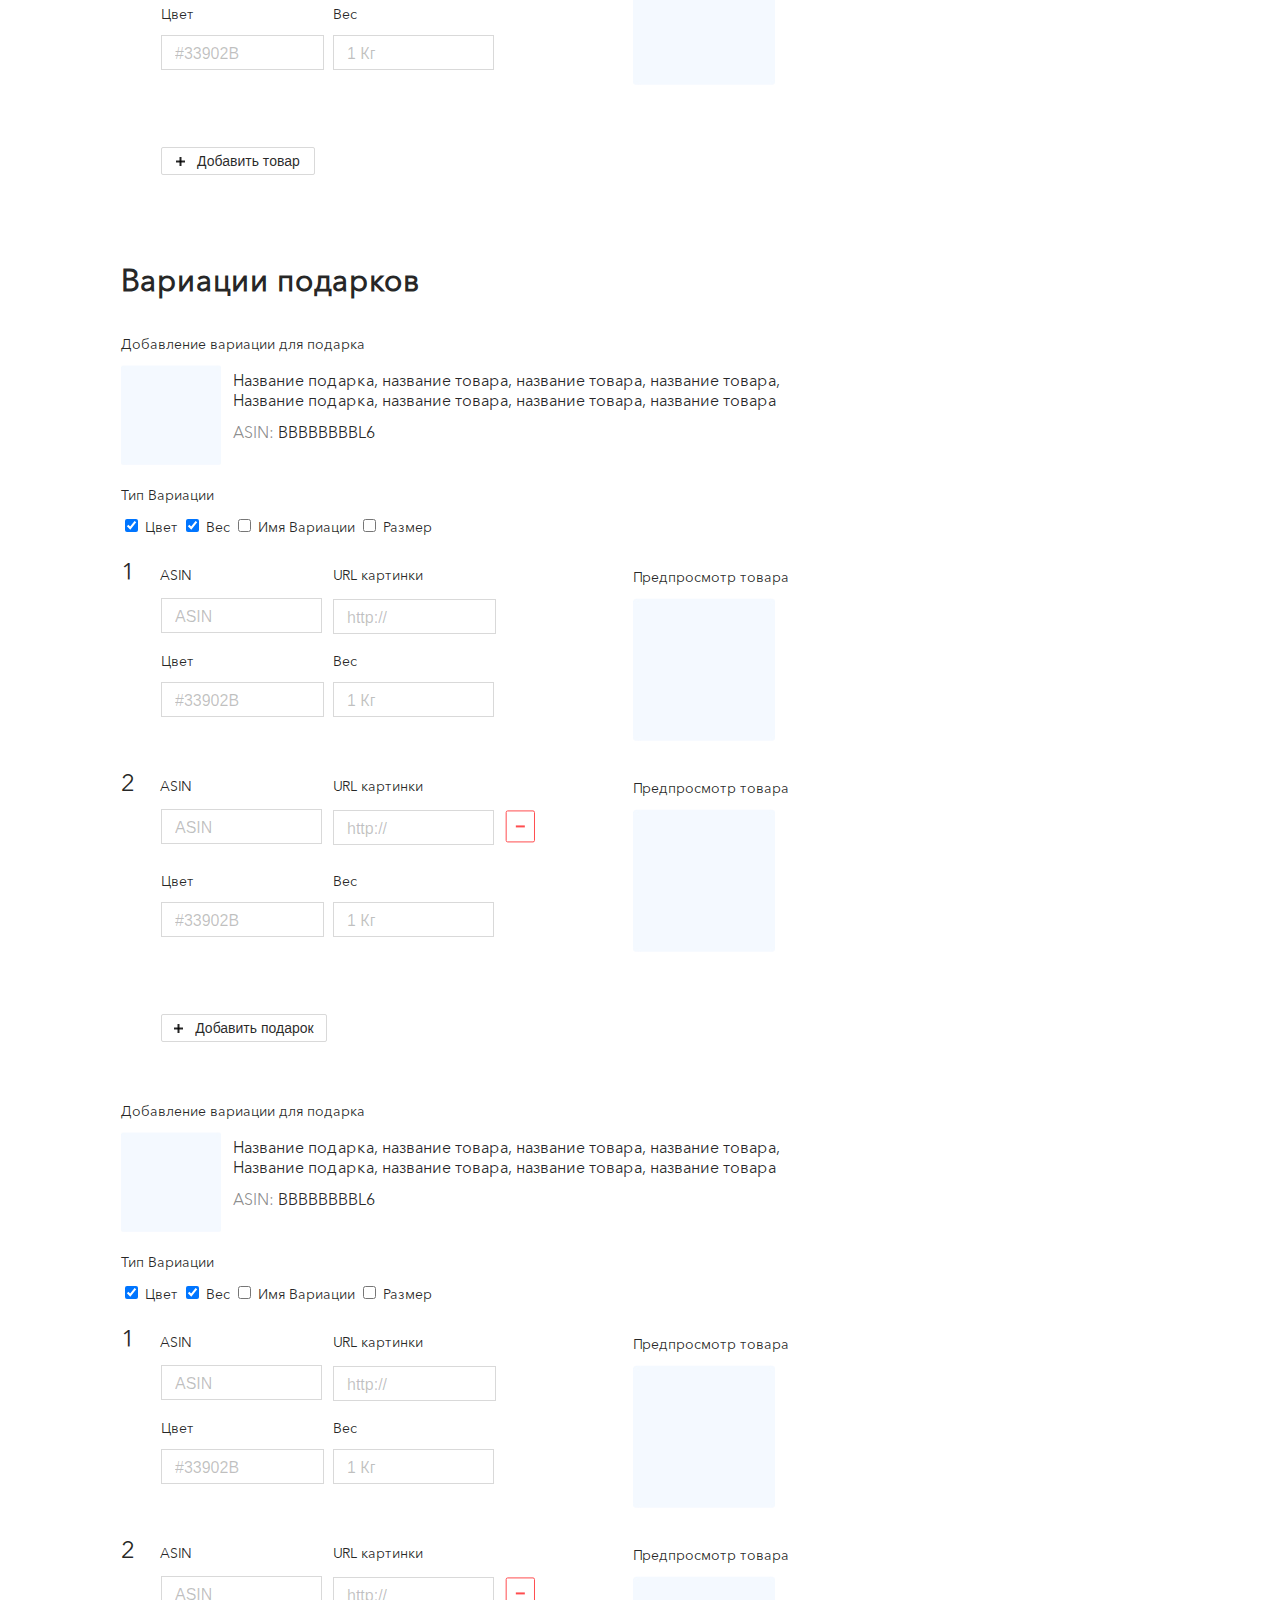
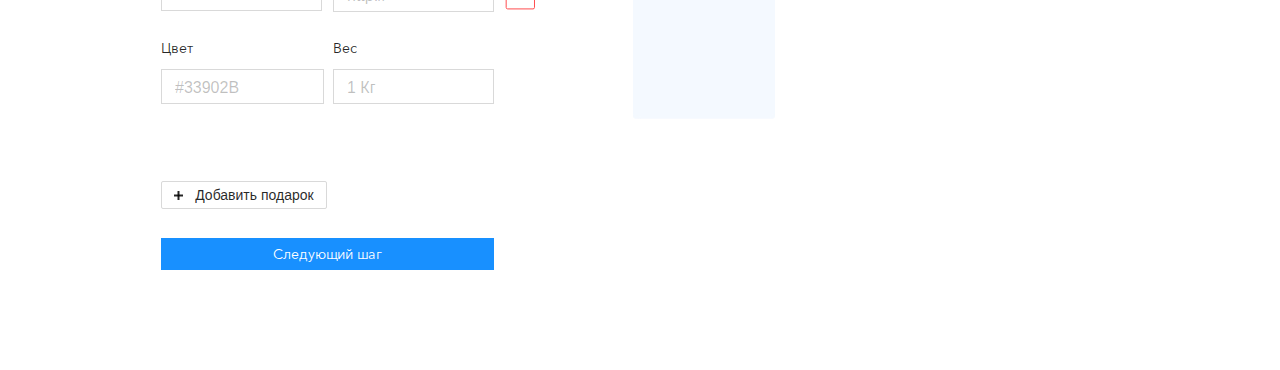
<file: html/secondstep.html>
<!DOCTYPE html>
<html>
<head>
	<meta charset="utf-8">
	<title>Второй шаг</title>
	<link rel="stylesheet" type="text/css" href="secondstep.css">
</head>
<body>
	<header>
		<a href="../index.html"><img src="../img/eurodo.png"></a>
		<div class="headermenu">
			<div><p>Акции</p></div>
			<div><p>Домены</p></div>
			<div><p>email@of-accaunt.com</p></div>
			<div><p>Выход</p></div>	
		</div>
	</header>
	<section class="steps">
		<div class="stepdone">
			<div class="circle"><label>1</label></div>
			<div>
				<p class="numberofstep">Шаг 1</p>
				<p class="nameofstep">Товары, подарки</p>
			</div>
		</div>
		<div class="line lineblue">
			<div></div>
		</div>
		<div class="stepactive">
			<div class="circle"><label>2</label></div>
			<div>
				<p class="numberofstep">Шаг 2</p>
				<p class="nameofstep">Вариации, если есть</p>
			</div>
		</div>
		<div class="line">
			<div></div>
		</div>
		<div>
			<div class="circle"><label>3</label></div>
			<div>
				<p class="numberofstep">Шаг 3</p>
				<p class="nameofstep">Вкладыш</p>
			</div>
		</div>
		<div class="line">
			<div></div>
		</div>
		<div>
			<div class="circle"><label>4</label></div>
			<div>
				<p class="numberofstep">Шаг 4</p>
				<p class="nameofstep">Дизайн сайта</p>
			</div>
		</div>
	</section>
	<section class="variations">
		<h2>Вариации товаров</h2>
		<div class="addvariation">
			<p>Добавление вариации для товара</p>
			<div class="invariation">
				<img src="../img/greyrect.jpg">
				<div>
					<p>Название товара, название товара, название товара, название товара, <br> название товара, название товара, название товара, название товара</p>
					<label>ASIN: </label>
					<label class="asin">BBBBBBBBL6</label>
				</div>				
			</div>
		</div>
		<div class="firstlevel">
			<p>Тип Вариации</p>
			<input class="boxcolor" type="checkbox" id="boxcolor" checked="">
			<label for="boxcolor">Цвет</label>
			<input class="boxweight" type="checkbox" id="boxweight" checked="">
			<label for="boxweight">Вес</label>
			<input class="boxprintname" type="checkbox" id="boxprintname">
			<label for="boxprintname">Имя Вариации</label>
			<input class="boxsize" type="checkbox" id="boxsize">
			<label for="boxsize">Размер</label>
			<div class="allvariations">
				<div class="firstpoduct">
					<div class="pruductthings">
						<div>
							<p class="firstnumber">ASIN</p>
							<input type="number" placeholder="ASIN">
						</div>
						<div class="color">
							<p>Цвет</p>
							<input type="text" placeholder="#33902B">
						</div>
						<div class="weight">
							<p>Вес</p>
							<input type="number" placeholder="1 Кг">
						</div>
						<div class="printname">
							<p>Имя принта</p>
							<input type="text" placeholder="Принт 1">
						</div>
						<div class="size">
							<p>Размер</p>
							<input type="text" placeholder="XL">
						</div>
					</div>
				</div>
				<div class="productpreview">
					<p>Предпросмотр товара</p>
					<img src="../img/greyrect.jpg">
				</div>
				<div class="secondproduct">
					<div class="pruductthings">
						<div>
							<p class="secondnumber">ASIN</p>
							<input type="number" placeholder="ASIN">
						</div>
						<div>
							<p class="url">URL картинки</p>
							<input type="url" placeholder="http://">
							<img src="../img/delete.svg">
						</div>
						<div class="color">
							<p>Цвет</p>
							<input type="text" placeholder="#33902B">
						</div>
						<div class="weight">
							<p>Вес</p>
							<input type="number" placeholder="1 Кг">
						</div>
						<div class="printname">
							<p>Имя принта</p>
							<input type="text" placeholder="Принт 1">
						</div>
						<div class="size">
							<p>Размер</p>
							<input type="text" placeholder="XL">
						</div>
					</div>
				</div>
				<div class="productpreview">
					<p>Предпросмотр товара</p>
					<img src="../img/greyrect.jpg">
				</div>
			</div>
			<button>
					<img src="../img/plusblack.svg">
					<label>Добавить товар</label>
			</button>
		</div>
		<div class="addvariation">
			<p>Добавление вариации для товара</p>
			<div class="invariation">
				<img src="../img/greyrect.jpg">
				<div>
					<p>Название товара, название товара, название товара, название товара, <br> название товара, название товара, название товара, название товара</p>
					<label>ASIN: </label>
					<label class="asin">BBBBBBBBL6</label>
				</div>				
			</div>
		</div>
		<div class="firstlevel">
			<p>Тип Вариации</p>
			<input class="boxcolor" type="checkbox" id="boxcolor" checked="">
			<label for="boxcolor">Цвет</label>
			<input class="boxweight" type="checkbox" id="boxweight" checked="">
			<label for="boxweight">Вес</label>
			<input class="boxprintname" type="checkbox" id="boxprintname">
			<label for="boxprintname">Имя Вариации</label>
			<input class="boxsize" type="checkbox" id="boxsize">
			<label for="boxsize">Размер</label>
			<div class="allvariations">
				<div class="firstpoduct">
					<div class="pruductthings">
						<div>
							<p class="firstnumber">ASIN</p>
							<input type="number" placeholder="ASIN">
						</div>
						<div>
							<p class="url">URL картинки</p>
							<input type="url first" placeholder="http://">
						</div>
						<div class="color">
							<p>Цвет</p>
							<input type="text" placeholder="#33902B">
						</div>
						<div class="weight">
							<p>Вес</p>
							<input type="number" placeholder="1 Кг">
						</div>
						<div class="printname">
							<p>Имя принта</p>
							<input type="text" placeholder="Принт 1">
						</div>
						<div class="size">
							<p>Размер</p>
							<input type="text" placeholder="XL">
						</div>
					</div>
				</div>
				<div class="productpreview">
					<p>Предпросмотр товара</p>
					<img src="../img/greyrect.jpg">
				</div>
				<div class="secondproduct">
					<div class="pruductthings">
						<div>
							<p class="secondnumber">ASIN</p>
							<input type="number" placeholder="ASIN">
						</div>
						<div>
							<p class="url">URL картинки</p>
							<input type="url" placeholder="http://">
							<img src="../img/delete.svg">
						</div>
						<div class="color">
							<p>Цвет</p>
							<input type="text" placeholder="#33902B">
						</div>
						<div class="weight">
							<p>Вес</p>
							<input type="number" placeholder="1 Кг">
						</div>
						<div class="printname">
							<p>Имя принта</p>
							<input type="text" placeholder="Принт 1">
						</div>
						<div class="size">
							<p>Размер</p>
							<input type="text" placeholder="XL">
						</div>
					</div>
				</div>
				<div class="productpreview">
					<p>Предпросмотр товара</p>
					<img src="../img/greyrect.jpg">
				</div>
			</div>
			<button>
					<img src="../img/plusblack.svg">
					<label>Добавить товар</label>
			</button>
		</div>
	</section>
	<section class="gifts">
		<h2>Вариации подарков</h2>
		<div class="addvariation">
			<p>Добавление вариации для подарка</p>
			<div class="invariation">
				<img src="../img/greyrect.jpg">
				<div>
					<p>Название подарка, название товара, название товара, название товара, <br> Название подарка, название товара, название товара, название товара</p>
					<label>ASIN: </label>
					<label class="asin">BBBBBBBBL6</label>
				</div>				
			</div>
		</div>
		<div class="firstlevel">
			<p>Тип Вариации</p>
			<input class="boxcolor" type="checkbox" id="boxcolor" checked="">
			<label for="boxcolor">Цвет</label>
			<input class="boxweight" type="checkbox" id="boxweight" checked="">
			<label for="boxweight">Вес</label>
			<input class="boxprintname" type="checkbox" id="boxprintname">
			<label for="boxprintname">Имя Вариации</label>
			<input class="boxsize" type="checkbox" id="boxsize">
			<label for="boxsize">Размер</label>
			<div class="allvariations">
				<div class="firstpoduct">
					<div class="pruductthings">
						<div>
							<p class="firstnumber">ASIN</p>
							<input type="number" placeholder="ASIN">
						</div>
						<div>
							<p class="url">URL картинки</p>
							<input type="url first" placeholder="http://">
						</div>
						<div class="color">
							<p>Цвет</p>
							<input type="text" placeholder="#33902B">
						</div>
						<div class="weight">
							<p>Вес</p>
							<input type="number" placeholder="1 Кг">
						</div>
						<div class="printname">
							<p>Имя принта</p>
							<input type="text" placeholder="Принт 1">
						</div>
						<div class="size">
							<p>Размер</p>
							<input type="text" placeholder="XL">
						</div>
					</div>
				</div>
				<div class="productpreview">
					<p>Предпросмотр товара</p>
					<img src="../img/greyrect.jpg">
				</div>
				<div class="secondproduct">
					<div class="pruductthings">
						<div>
							<p class="secondnumber">ASIN</p>
							<input type="number" placeholder="ASIN">
						</div>
						<div>
							<p class="url">URL картинки</p>
							<input type="url" placeholder="http://">
							<img src="../img/delete.svg">
						</div>
						<div class="color">
							<p>Цвет</p>
							<input type="text" placeholder="#33902B">
						</div>
						<div class="weight">
							<p>Вес</p>
							<input type="number" placeholder="1 Кг">
						</div>
						<div class="printname">
							<p>Имя принта</p>
							<input type="text" placeholder="Принт 1">
						</div>
						<div class="size">
							<p>Размер</p>
							<input type="text" placeholder="XL">
						</div>
					</div>
				</div>
				<div class="productpreview">
					<p>Предпросмотр товара</p>
					<img src="../img/greyrect.jpg">
				</div>
			</div>
			<button>
					<img src="../img/plusblack.svg">
					<label>Добавить подарок</label>
			</button>
		</div>
		<div class="addvariation">
			<p>Добавление вариации для подарка</p>
			<div class="invariation">
				<img src="../img/greyrect.jpg">
				<div>
					<p>Название подарка, название товара, название товара, название товара, <br> Название подарка, название товара, название товара, название товара</p>
					<label>ASIN: </label>
					<label class="asin">BBBBBBBBL6</label>
				</div>				
			</div>
		</div>
		<div class="firstlevel">
			<p>Тип Вариации</p>
			<input class="boxcolor" type="checkbox" id="boxcolor" checked="">
			<label for="boxcolor">Цвет</label>
			<input class="boxweight" type="checkbox" id="boxweight" checked="">
			<label for="boxweight">Вес</label>
			<input class="boxprintname" type="checkbox" id="boxprintname">
			<label for="boxprintname">Имя Вариации</label>
			<input class="boxsize" type="checkbox" id="boxsize">
			<label for="boxsize">Размер</label>
			<div class="allvariations">
				<div class="firstpoduct">
					<div class="pruductthings">
						<div>
							<p class="firstnumber">ASIN</p>
							<input type="number" placeholder="ASIN">
						</div>
						<div>
							<p class="url">URL картинки</p>
							<input type="url first" placeholder="http://">
						</div>
						<div class="color">
							<p>Цвет</p>
							<input type="text" placeholder="#33902B">
						</div>
						<div class="weight">
							<p>Вес</p>
							<input type="number" placeholder="1 Кг">
						</div>
						<div class="printname">
							<p>Имя принта</p>
							<input type="text" placeholder="Принт 1">
						</div>
						<div class="size">
							<p>Размер</p>
							<input type="text" placeholder="XL">
						</div>
					</div>
				</div>
				<div class="productpreview">
					<p>Предпросмотр товара</p>
					<img src="../img/greyrect.jpg">
				</div>
				<div class="secondproduct">
					<div class="pruductthings">
						<div>
							<p class="secondnumber">ASIN</p>
							<input type="number" placeholder="ASIN">
						</div>
						<div>
							<p class="url">URL картинки</p>
							<input type="url" placeholder="http://">
							<img src="../img/delete.svg">
						</div>
						<div class="color">
							<p>Цвет</p>
							<input type="text" placeholder="#33902B">
						</div>
						<div class="weight">
							<p>Вес</p>
							<input type="number" placeholder="1 Кг">
						</div>
						<div class="printname">
							<p>Имя принта</p>
							<input type="text" placeholder="Принт 1">
						</div>
						<div class="size">
							<p>Размер</p>
							<input type="text" placeholder="XL">
						</div>
					</div>
				</div>
				<div class="productpreview">
					<p>Предпросмотр товара</p>
					<img src="../img/greyrect.jpg">
				</div>
			</div>
			<button>
					<img src="../img/plusblack.svg">
					<label>Добавить подарок</label>
			</button>
		</div>
	</section>
	<section class="next">
		<a href="thirdstep.html">Следующий шаг</a>
	</section>
</body>
</html>
</file>
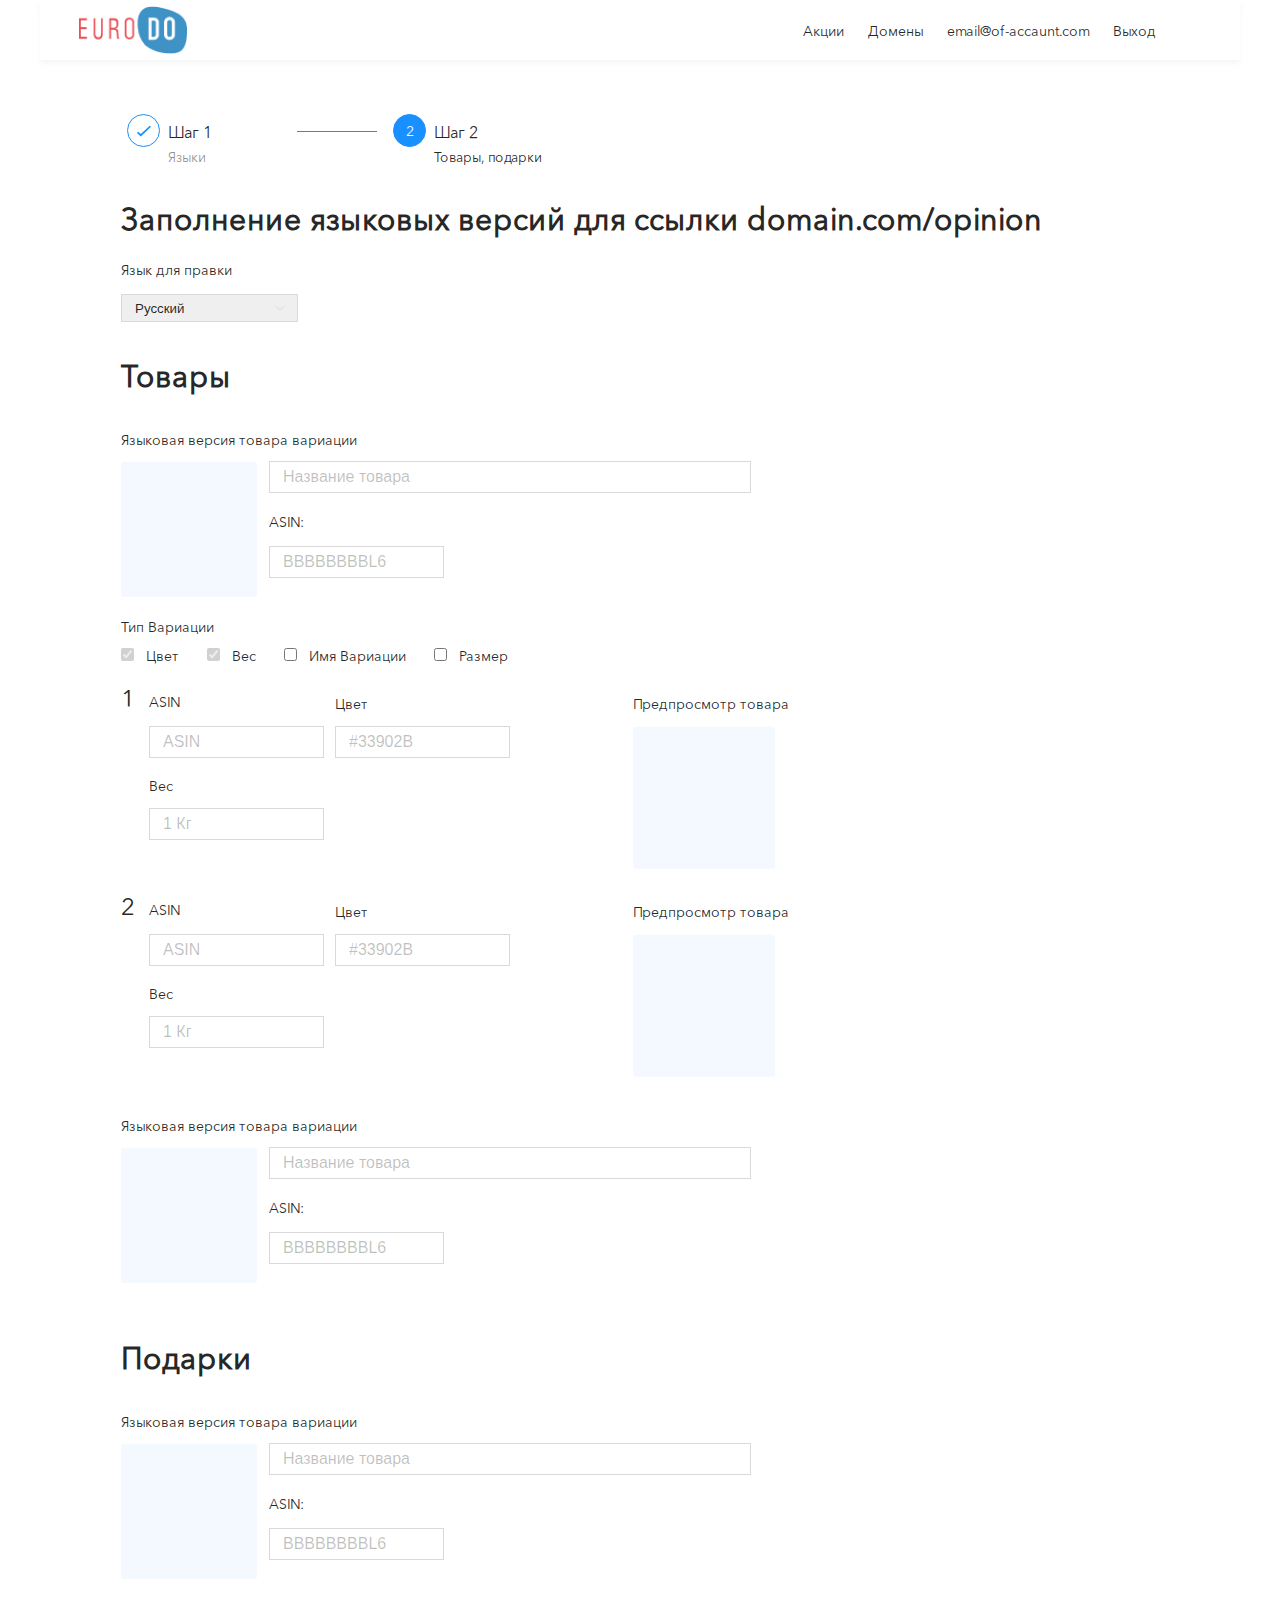
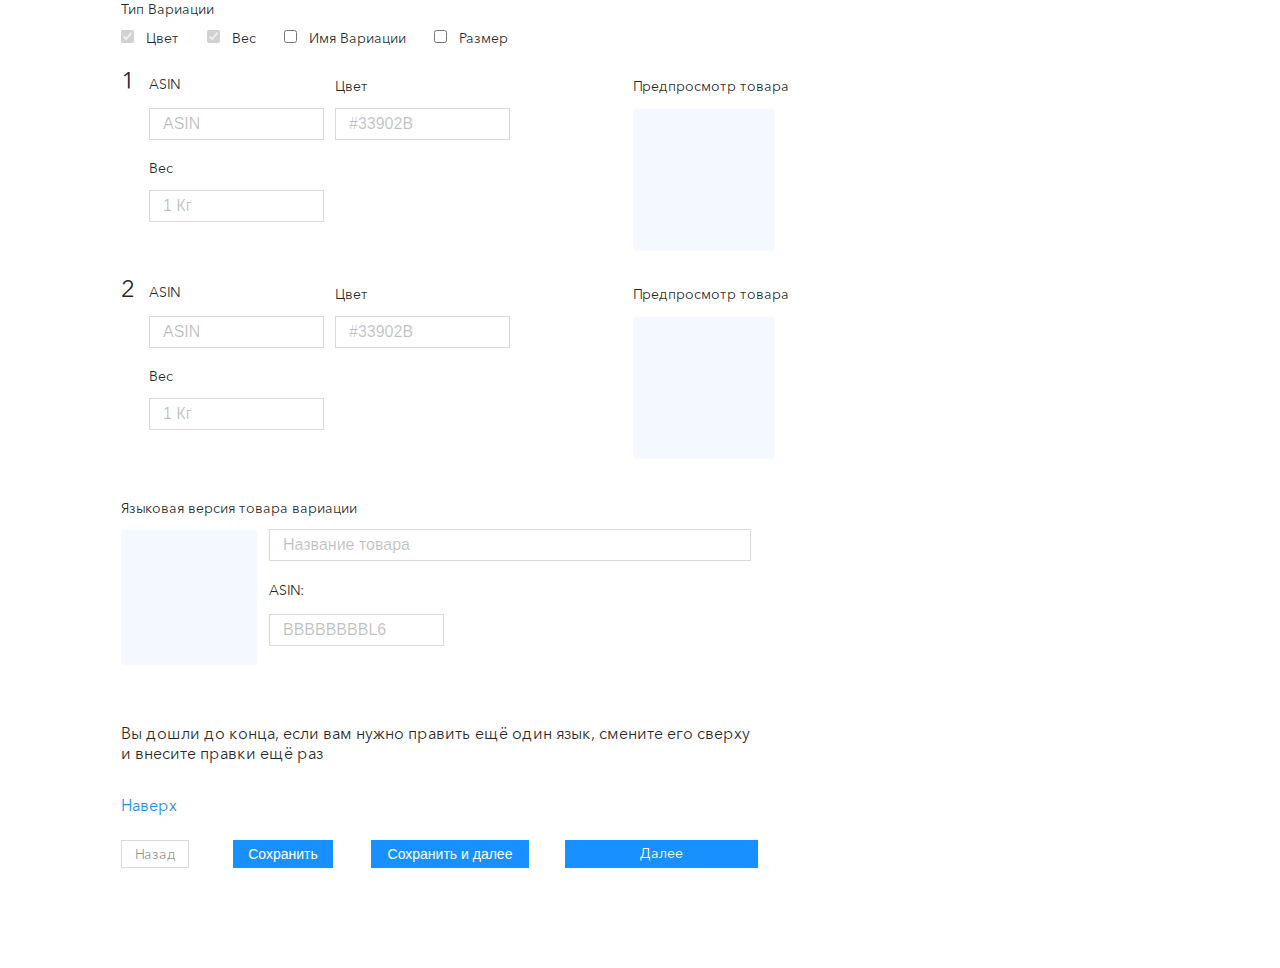
<file: html/secondsteplang.html>
<!DOCTYPE html>
<html>
<head>
	<meta charset="utf-8">
	<title>Второй шаг</title>
	<link rel="stylesheet" type="text/css" href="secondsteplang.css">
</head>
<body>
	<!-- Header -->
	<header id="begin">
		<a href="../index.html"><img src="../img/eurodo.png"></a>
		<div class="headermenu">
			<div><p>Акции</p></div>
			<div><p>Домены</p></div>
			<div><p>email@of-accaunt.com</p></div>
			<div><p>Выход</p></div>	
		</div>
	</header>
	<!-- Steps -->
	<section class="steps">
		<div class="stepdone">
			<div class="circle"><label>1</label></div>
			<div>
				<p class="numberofstep">Шаг 1</p>
				<p class="nameofstep">Языки</p>
			</div>
		</div>
		<div class="line lineblue">
			<div></div>
		</div>
		<div class="stepactive">
			<div class="circle"><label>2</label></div>
			<div>
				<p class="numberofstep">Шаг 2</p>
				<p class="nameofstep">Товары, подарки</p>
			</div>
		</div>
	</section>
	<!-- Form -->
	<form action="" method="" class="versions">
		<h2>Заполнение языковых версий для ссылки domain.com/opinion</h2>
		<p>Язык для правки</p>
		<select class="lang">
			<option>Русский</option>
			<option>English</option>
			<option>Espana</option>
			<option>Germany</option>
			<option>Italy</option>
			<option>France</option>
		</select>
		<h2>Товары</h2>
		<section class="version">
			<p>Языковая версия товара вариации</p>
			<div class="invariation">
				<img src="../img/greyrect.jpg">
				<div>
					<input type="text" class="lang" placeholder="Название товара">
					<p>ASIN: </p>
					<input type="text" placeholder="BBBBBBBBL6">
				</div>				
			</div>
		</section>
		<section class="typevariation">
			<p>Тип Вариации</p>
			<input class="boxcolor" type="checkbox" id="boxcolor" checked="" disabled="">
			<label for="boxcolor">Цвет</label>
			<input class="boxweight" type="checkbox" id="boxweight" checked="" disabled="">
			<label for="boxweight">Вес</label>
			<input class="boxprintname" type="checkbox" id="boxprintname">
			<label for="boxprintname">Имя Вариации</label>
			<input class="boxsize" type="checkbox" id="boxsize">
			<label for="boxsize">Размер</label>
			<div class="allvariations">
				<div class="firstpoduct">
					<div class="pruductthings">
						<div>
							<p class="firstnumber">ASIN</p>
							<input type="text" placeholder="ASIN">
						</div>
						<div class="color second">
							<p>Цвет</p>
							<input type="text" placeholder="#33902B">
						</div>
						<div class="weight">
							<p>Вес</p>
							<input type="text" placeholder="1 Кг">
						</div>
						<div class="printname">
							<p>Имя принта</p>
							<input type="text" placeholder="Принт 1">
						</div>
						<div class="size">
							<p>Размер</p>
							<input type="text" placeholder="XL">
						</div>
					</div>
				</div>
				<div class="productpreview">
					<p class="preview">Предпросмотр товара</p>
					<img src="../img/greyrect.jpg">
				</div>
				<div class="secondproduct">
					<div class="pruductthings">
						<div>
							<p class="secondnumber">ASIN</p>
							<input type="text" placeholder="ASIN">
						</div>
						<div class="color second">
							<p>Цвет</p>
							<input type="text" placeholder="#33902B">
						</div>
						<div class="weight">
							<p>Вес</p>
							<input type="text" placeholder="1 Кг">
						</div>
						<div class="printname">
							<p>Имя принта</p>
							<input type="text" placeholder="Принт 1">
						</div>
						<div class="size">
							<p>Размер</p>
							<input type="text" placeholder="XL">
						</div>
					</div>
				</div>
				<div class="productpreview">
					<p class="preview">Предпросмотр товара</p>
					<img src="../img/greyrect.jpg">
				</div>
			</div>
		</section>
		<section class="version">
			<p>Языковая версия товара вариации</p>
			<div class="invariation">
				<img src="../img/greyrect.jpg">
				<div>
					<input type="text" class="lang" placeholder="Название товара">
					<p>ASIN: </p>
					<input type="text" placeholder="BBBBBBBBL6">
				</div>				
			</div>
		</section>
		<h2>Подарки</h2>
		<section class="version">
			<p>Языковая версия товара вариации</p>
			<div class="invariation">
				<img src="../img/greyrect.jpg">
				<div>
					<input type="text" class="lang" placeholder="Название товара">
					<p>ASIN: </p>
					<input type="text" placeholder="BBBBBBBBL6">
				</div>				
			</div>
		</section>
		<section class="typevariation">
			<p>Тип Вариации</p>
			<input class="boxcolor" type="checkbox" id="boxcolor2" checked="" disabled="">
			<label for="boxcolor2">Цвет</label>
			<input class="boxweight" type="checkbox" id="boxweight2" checked="" disabled="">
			<label for="boxweight2">Вес</label>
			<input class="boxprintname" type="checkbox" id="boxprintname2">
			<label for="boxprintname2">Имя Вариации</label>
			<input class="boxsize" type="checkbox" id="boxsize2">
			<label for="boxsize2">Размер</label>
			<div class="allvariations">
				<div class="firstpoduct">
					<div class="pruductthings">
						<div>
							<p class="firstnumber">ASIN</p>
							<input type="text" placeholder="ASIN">
						</div>
						<div class="color second">
							<p>Цвет</p>
							<input type="text" placeholder="#33902B">
						</div>
						<div class="weight">
							<p>Вес</p>
							<input type="text" placeholder="1 Кг">
						</div>
						<div class="printname">
							<p>Имя принта</p>
							<input type="text" placeholder="Принт 1">
						</div>
						<div class="size">
							<p>Размер</p>
							<input type="text" placeholder="XL">
						</div>
					</div>
				</div>
				<div class="productpreview">
					<p class="preview">Предпросмотр товара</p>
					<img src="../img/greyrect.jpg">
				</div>
				<div class="secondproduct">
					<div class="pruductthings">
						<div>
							<p class="secondnumber">ASIN</p>
							<input type="text" placeholder="ASIN">
						</div>
						<div class="color second">
							<p>Цвет</p>
							<input type="text" placeholder="#33902B">
						</div>
						<div class="weight">
							<p>Вес</p>
							<input type="text" placeholder="1 Кг">
						</div>
						<div class="printname">
							<p>Имя принта</p>
							<input type="text" placeholder="Принт 1">
						</div>
						<div class="size">
							<p>Размер</p>
							<input type="text" placeholder="XL">
						</div>
					</div>
				</div>
				<div class="productpreview">
					<p class="preview">Предпросмотр товара</p>
					<img src="../img/greyrect.jpg">
				</div>
			</div>
		</section>
		<section class="version">
			<p>Языковая версия товара вариации</p>
			<div class="invariation">
				<img src="../img/greyrect.jpg">
				<div>
					<input type="text" class="lang" placeholder="Название товара">
					<p>ASIN: </p>
					<input type="text" placeholder="BBBBBBBBL6">
				</div>				
			</div>
		</section>
		<section class="buttons">
			<p>Вы дошли до конца, если вам нужно править ещё один язык, смените его сверху и внесите правки ещё раз</p>
			<a href="#begin" class="up">Наверх</a>
			<div>
				<a href="firststeplang.html" class="goback">Назад</a>
				<input type="submit" value="Сохранить" class="save">
				<input type="submit" value="Сохранить и далее" class="saveandgo">
				<a href="draft.html" class="gonext">Далее</a>
			</div>
		</section>
	</form>
</body>
</html>
</file>
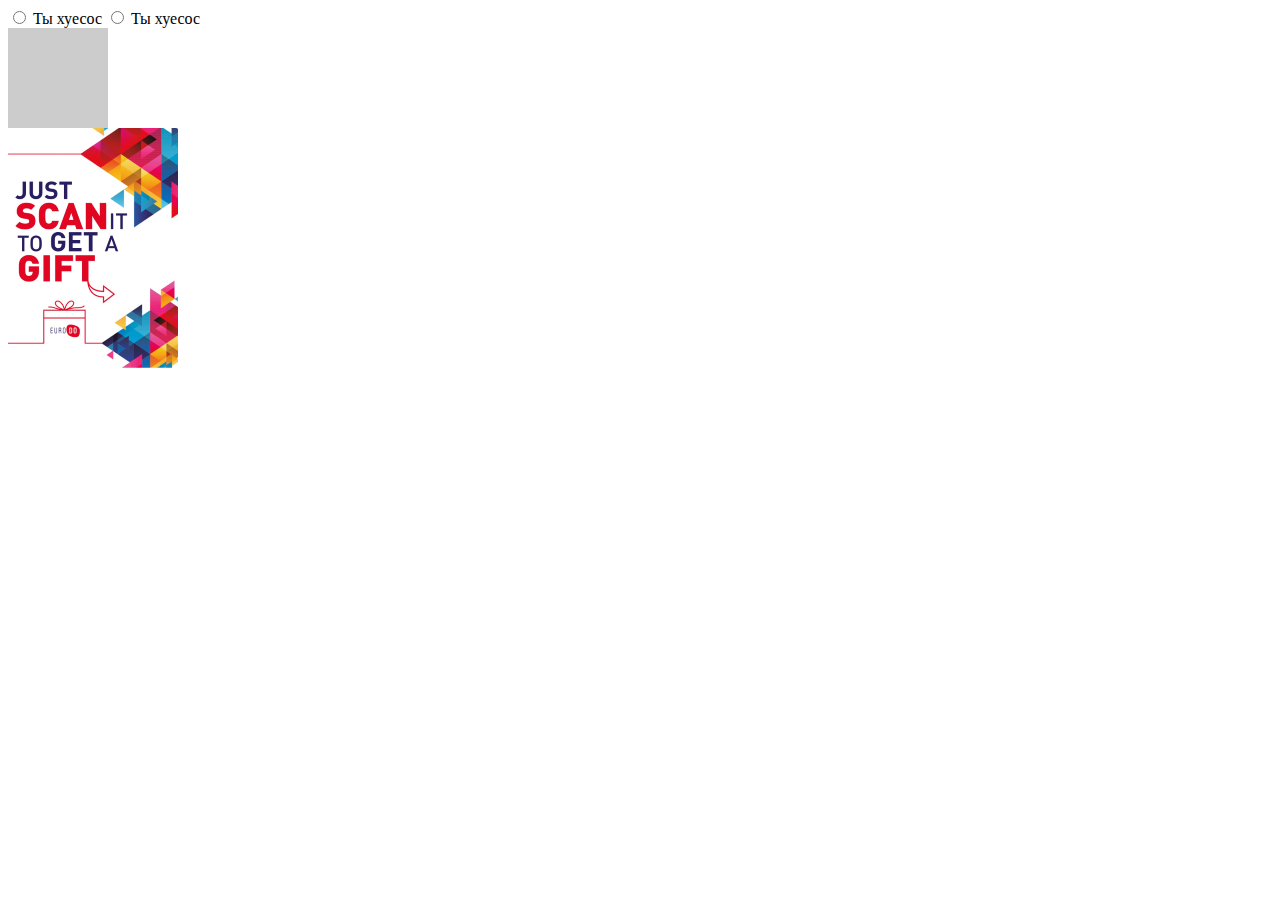
<file: html/test.html>
<!DOCTYPE html>
<html>
<head>
	<meta charset="utf-8">
	<title></title>
	<link rel="stylesheet" type="text/css" href="test.css">
</head>
<body>
	
	<input type="radio" id="radio" name="same" class="this">
	<label for="radio">Ты хуесос</label>
	<input type="radio" id="radio2" name="same">
	<label for="radio2">Ты хуесос</label>
	
	<div><div class="kek"></div></div>

	<label for="radio"><img src="../img/1.jpg"></label>
</body>
</html>
</file>
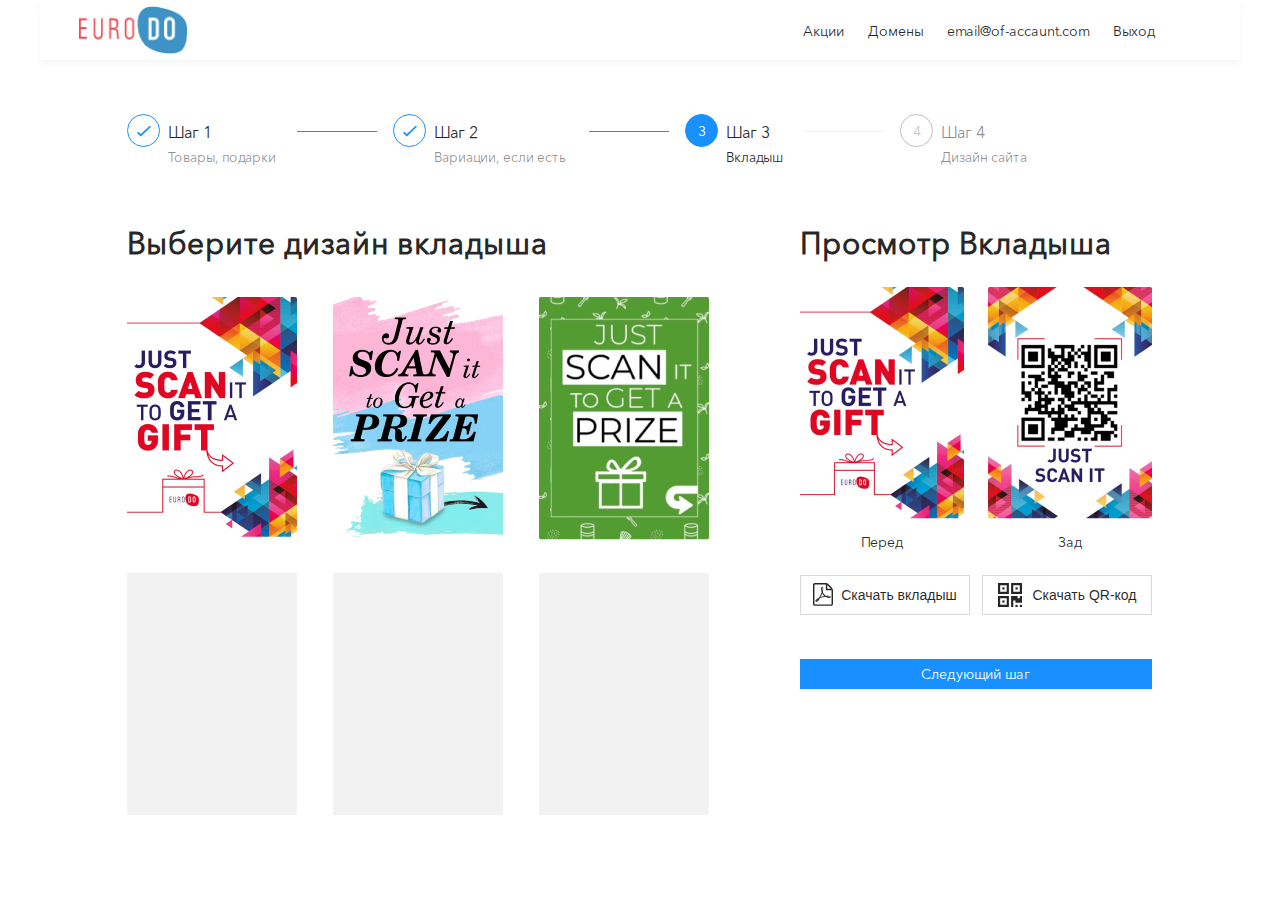
<file: html/thirdstep.html>
<!DOCTYPE html>
<html>
<head>
	<meta charset="utf-8">
	<title>Третий шаг</title>
	<link rel="stylesheet" type="text/css" href="thirdstep.css">
</head>
<body>
	<!-- Header -->
	<header>
		<a href="../index.html"><img src="../img/eurodo.png"></a>
		<div class="headermenu">
			<div><p>Акции</p></div>
			<div><p>Домены</p></div>
			<div><p>email@of-accaunt.com</p></div>
			<div><p>Выход</p></div>	
		</div>
	</header>
	<!-- Steps -->
	<section class="steps">
		<div class="stepdone">
			<div class="circle"><label>1</label></div>
			<div>
				<p class="numberofstep">Шаг 1</p>
				<p class="nameofstep">Товары, подарки</p>
			</div>
		</div>
		<div class="line lineblue">
			<div></div>
		</div>
		<div class="stepdone">
			<div class="circle"><label>2</label></div>
			<div>
				<p class="numberofstep">Шаг 2</p>
				<p class="nameofstep">Вариации, если есть</p>
			</div>
		</div>
		<div class="line lineblue">
			<div></div>
		</div>
		<div class="stepactive">
			<div class="circle"><label>3</label></div>
			<div>
				<p class="numberofstep">Шаг 3</p>
				<p class="nameofstep">Вкладыш</p>
			</div>
		</div>
		<div class="line">
			<div></div>
		</div>
		<div>
			<div class="circle"><label>4</label></div>
			<div>
				<p class="numberofstep">Шаг 4</p>
				<p class="nameofstep">Дизайн сайта</p>
			</div>
		</div>
	</section>
	<!-- Design -->
	<section class="design">
		<div class="choose">
			<h2>Выберите дизайн вкладыша</h2>
			<div class="pictures">
				<label for="p1"><img src="../img/1.jpg"><input type="radio" name="picture" id="p1"><img src="../img/chosen.svg"></label>
				<label for="p2"><img src="../img/2.jpg"><input type="radio" name="picture" id="p2"><img src="../img/chosen.svg"></label>
				<label for="p3"><img src="../img/3.jpg"><input type="radio" name="picture" id="p3"><img src="../img/chosen.svg"></label>
				<label for="p4"><img src="../img/greydesign.jpg"><input type="radio" name="picture" id="p4"><img src="../img/chosen.svg"></label>
				<label for="p5"><img src="../img/greydesign.jpg"><input type="radio" name="picture" id="p5"><img src="../img/chosen.svg"></label>
				<label for="p6"><img src="../img/greydesign.jpg"><input type="radio" name="picture" id="p6"><img src="../img/chosen.svg"></label>
			</div>
		</div>
		<div class="preview">
			<h2>Просмотр Вкладыша</h2>
			<div class="frontback">
				<div class="front">
					<img src="../img/front.jpg">
					<p>Перед</p>
				</div>
				<div class="back">
					<img src="../img/back.jpg">
					<p>Зад</p>
				</div>
			</div>
			<div class="buttons">
				<button class="firstbutton">
					<img src="../img/pdf.svg">
					<label>Скачать вкладыш</label>
				</button>
				<button class="secondbutton">
					<img src="../img/qr.svg">
					<label>Скачать QR-код</label>
				</button>
			</div>
			
			<a href="fouthstep.html">Следующий шаг</a>
		</div>
	</section>
</body>
</html>
</file>
<file: css.css>
@font-face {
	font-family: 'AvenirNextCyr';
	src: url('fonts/avenirnextcyr-regular.eot'); 
	src: url('fonts/avenirnextcyr-regular.eot?#iefix') format('embedded-opentype'), 
		url('fonts/avenirnextcyr-regular.woff2') format('woff2'), 
		url('fonts/avenirnextcyr-regular.woff') format('woff'), 
		url('fonts/avenirnextcyr-regular.ttf') format('truetype'), 
		url('fonts/avenirnextcyr-regular.svg#avenirnextcyr-regular') format('svg'); 
}

:root{
	--black: rgba(0, 0, 0, 0.85);
	--gray: rgba(0, 0, 0, 0.45);
	--gray2: rgba(0, 0, 0, 0.25);
	--supergray: #F0F0F0;
	--graytable: #FAFAFA;
	--graystroke: #D9D9D9;
	--blue:  #1890FF;
	--bluehover: #40A9FF;
	--green:  #52C41A;
	--red: #FF4D4F;
	--redhover: #FF7875;
	--redmistakestorke: #FFCCC7;
	--redmistakebg: #FFF2F0;
	--fon: #fff;
	font-family: 'AvenirNextCyr', sans;
	font-weight: 400;
	font-size: 14px;
	font-variant: normal;
	color: var(--black);
}

a{
	text-decoration: none;
}
a: visited{
	text-decoration: none;
}

body{
	width: 1200px;
	margin: 0px auto;
	background: var(--fon);
}

/***********************************************************************************************
****************************     HEADER     ****************************************************
***********************************************************************************************/

header{
	height: 60px;
	display: flex;
	align-items: center;
	position: relative;
	box-shadow: 0px 4px 5px rgba(218, 222, 225, 0.25);
}
header a{
	height: 80%;
}
header a img{
	margin-left: 39px;
	height: 100%;
}
header .headermenu{
	display: flex;
	position: absolute;
	right: 72px;
	height: 60px;
}
header > div > div{
	display: flex;
	margin: 0px 12px;
	padding: auto 0px;
	align-items: center;
	cursor: pointer;
	border-top: 2px solid var(--fon);
	transition: .3s;
}
header .headermenu div:hover{
	color: var(--bluehover);
	border-top: 2px solid var(--bluehover);
}
header > div .active{
	color: var(--blue);
	border-top: 2px solid var(--blue);
}
header > div > div > p{
	margin: auto 0px;
}

/***********************************************************************************************
****************************     ADDSTOCK     **************************************************
***********************************************************************************************/

.addstock a{
	display: flex;
	align-items: center;
	justify-content: center;
	background: var(--blue);
	height: 32px;
	width: 189px;
	border-radius: 40px;
	margin: 54px 0px 36px 15px;
	transition: .3s;
}
.addstock a:hover{
	background: var(--bluehover);
}
.addstock a:active{
	background: var(--blue);
}
.addstock a img{
	width: 14px;
	margin-right: 8px;
}
.addstock a label{
	font-size: 16px;
	color: var(--fon);
	font-variant: initial;
	cursor: inherit;
}

/***********************************************************************************************
****************************     DOMAINS     ***************************************************
***********************************************************************************************/

.domains{
	font-weight: 400;
	margin-left: 12px;
	display: grid;
	grid-template-columns: 182px 94px 128px 251px 121px 144px 253px;
	grid-template-rows: 56px 40px 40px;
	grid-gap: 16px 0px;
}
.domains div{
	border-bottom: 1px solid var(--supergray);
}
.domains div label{
	display: block;
	margin-top: 7px;
}
.domains .firstrow{
	font-weight: 600;
	background: var(--graytable);
}
.domains .firstrow label{
	margin-top: 20px;
}
.domains .domainfirst label{
	margin-left: 18px;
}
.domains .link label{
	margin-left: 13px;
	color: var(--blue);
	transition: .3s;
}
.domains .link label:hover{
	color: var(--bluehover);
	cursor: pointer;
}
.domains .link label:active{
	color: var(--blue);
}
.domains div img{
	margin-right: 5px;
	margin-top: 7px;
}
.domains .buttons{
	display: flex;
}
.domains .buttons a{
	width: 79px;
	height: 25px;
	border-radius: 2px;
	transition: .3s;
}
.domains .buttons a label{
	margin-top: 4px;
	cursor: inherit;
	text-align: center;
}
.domains .buttons .edit{
	background: var(--blue);
	color: var(--fon);
	margin-right: 5px;
}
.domains .buttons .edit:hover{
	background: var(--bluehover);
}
.domains .buttons .edit:active{
	background: var(--blue);
}
.domains .buttons .delete{
	color: var(--fon);
	background: var(--red);
	margin-right: 5px;
}
.domains .buttons .delete:hover{
	background: var(--redhover);
}
.domains .buttons .delete:active{
	background: var(--red);
}
.domains .buttons .reports{
	background: var(--fon);
	border: 1px dashed var(--graystroke);
	color: var(--black);
}
.domains .buttons .reports:hover{
	background: var(--graytable);
}
.domains .buttons .reports:active{
	background: var(--fon);
}
</file>
<file: html/domains.css>
@font-face {
	font-family: 'AvenirNextCyr';
	src: url('../fonts/avenirnextcyr-regular.eot'); 
	src: url('../fonts/avenirnextcyr-regular.eot?#iefix') format('embedded-opentype'), 
		url('../fonts/avenirnextcyr-regular.woff2') format('woff2'), 
		url('../fonts/avenirnextcyr-regular.woff') format('woff'), 
		url('../fonts/avenirnextcyr-regular.ttf') format('truetype'), 
		url('../fonts/avenirnextcyr-regular.svg#avenirnextcyr-regular') format('svg'); 
}

:root{
	--black: rgba(0, 0, 0, 0.85);
	--grey: rgba(0, 0, 0, 0.45);
	--grey2: rgba(0, 0, 0, 0.25);
	--supergrey: #F0F0F0;
	--greytable: #FAFAFA;
	--greystroke: #D9D9D9;
	--greyextra: #F0F0F0;
	--blue:  #1890FF;
	--bluehover: #40A9FF;
	--green:  #52C41A;
	--red: #FF4D4F;
	--redhover: #FF7875;
	--redmistakestorke: #FFCCC7;
	--redmistakebg: #FFF2F0;
	--fon: #fff;
	--fontfam: 'AvenirNextCyr', sans;
	font-family: var(--fontfam);
	font-weight: 400;
	font-size: 14px;
	font-variant: normal;
	color: var(--black);
}

body{
	width: 1200px;
	margin: 0px auto;
	background: var(--fon);
}

main{
	margin-left: 87px;
}

h2{
	font-size: 30px;
	font-weight: 600;
}

a{
	text-decoration: none;
}
a: visited{
	text-decoration: none;
}
p{
	margin: 0px;
}

::placeholder{
	color: var(--grey2);
	opacity: 1;
}
::-ms-input-placeholder{
	color: var(--grey2);
}
:-ms-input-placeholder{
	color: var(--grey2);
}
input{
	outline: none;
	font-size: 16px;
}


/***********************************************************************************************
****************************     HEADER     ****************************************************
***********************************************************************************************/

header{
	height: 60px;
	display: flex;
	align-items: center;
	position: relative;
	box-shadow: 0px 4px 5px rgba(218, 222, 225, 0.25);
}
header a{
	height: 80%;
}
header a img{
	margin-left: 39px;
	height: 100%;
}
header .headermenu{
	display: flex;
	position: absolute;
	right: 72px;
	height: 60px;
}
header > div > div{
	display: flex;
	margin: 0px 12px;
	padding: auto 0px;
	align-items: center;
	cursor: pointer;
	border-top: 2px solid var(--fon);
	transition: .3s;
}
header .headermenu div:hover{
	color: var(--bluehover);
	border-top: 2px solid var(--bluehover);
}
header > div .active{
	color: var(--blue);
	border-top: 2px solid var(--blue);
}
header > div > div > p{
	margin: auto 0px;
}

/***********************************************************************************************
****************************     FORM     ******************************************************
***********************************************************************************************/

form{
	margin-left: 81px;
}
form h2{
	margin: 54px 0px 40px 0px;
}
form input{
	width: 455px;
	height: 32px;
	box-sizing: border-box;
	outline: none;
	border: 1px solid var(--greystroke);
	color: var(--black);
	margin: 12px 0px 24px 0px;
	padding-left: 13px;
	padding-top: 3px;
}
form a{
	display: block;
	width: 193px;
	height: 30px;
	box-sizing: border-box;
	background-color: var(--blue);
	text-align: center;
	padding-top: 6px;
	color: var(--fon);
	border-radius: 2px;
	margin-top: 24px;
}
</file>
<file: html/domains2.css>
@font-face {
	font-family: 'AvenirNextCyr';
	src: url('../fonts/avenirnextcyr-regular.eot'); 
	src: url('../fonts/avenirnextcyr-regular.eot?#iefix') format('embedded-opentype'), 
		url('../fonts/avenirnextcyr-regular.woff2') format('woff2'), 
		url('../fonts/avenirnextcyr-regular.woff') format('woff'), 
		url('../fonts/avenirnextcyr-regular.ttf') format('truetype'), 
		url('../fonts/avenirnextcyr-regular.svg#avenirnextcyr-regular') format('svg'); 
}

:root{
	--black: rgba(0, 0, 0, 0.85);
	--grey: rgba(0, 0, 0, 0.45);
	--grey2: rgba(0, 0, 0, 0.25);
	--supergrey: #F0F0F0;
	--greytable: #FAFAFA;
	--greystroke: #D9D9D9;
	--greyextra: #F0F0F0;
	--blue:  #1890FF;
	--bluehover: #40A9FF;
	--green:  #52C41A;
	--red: #FF4D4F;
	--redhover: #FF7875;
	--redmistakestorke: #FFCCC7;
	--redmistakebg: #FFF2F0;
	--fon: #fff;
	--fontfam: 'AvenirNextCyr', sans;
	font-family: var(--fontfam);
	font-weight: 400;
	font-size: 14px;
	font-variant: normal;
	color: var(--black);
}

body{
	width: 1200px;
	margin: 0px auto;
	background: var(--fon);
}

main{
	margin-left: 87px;
}

h2{
	font-size: 30px;
	font-weight: 600;
}

a{
	text-decoration: none;
}
a: visited{
	text-decoration: none;
}
p{
	margin: 0px;
}

::placeholder{
	color: var(--grey2);
	opacity: 1;
}
::-ms-input-placeholder{
	color: var(--grey2);
}
:-ms-input-placeholder{
	color: var(--grey2);
}
input{
	outline: none;
	font-size: 16px;
}


/***********************************************************************************************
****************************     HEADER     ****************************************************
***********************************************************************************************/

header{
	height: 60px;
	display: flex;
	align-items: center;
	position: relative;
	box-shadow: 0px 4px 5px rgba(218, 222, 225, 0.25);
}
header a{
	height: 80%;
}
header a img{
	margin-left: 39px;
	height: 100%;
}
header .headermenu{
	display: flex;
	position: absolute;
	right: 72px;
	height: 60px;
}
header > div > div{
	display: flex;
	margin: 0px 12px;
	padding: auto 0px;
	align-items: center;
	cursor: pointer;
	border-top: 2px solid var(--fon);
	transition: .3s;
}
header .headermenu div:hover{
	color: var(--bluehover);
	border-top: 2px solid var(--bluehover);
}
header > div .active{
	color: var(--blue);
	border-top: 2px solid var(--blue);
}
header > div > div > p{
	margin: auto 0px;
}

/***********************************************************************************************
****************************     OKEY     ******************************************************
***********************************************************************************************/

.okey{
	display: flex;
	flex-direction: column;
	align-items: center;
	margin-top: 54px;
}
.okey h3{
	margin: 24px 0px 12px 0px;
	font-size: 24px;
	font-weight: 400;
	color: var(--black);
}
.okey p{
	margin-bottom: 36px;
	color: var(--grey);
}
.okey a{
	width: 482px;
	height: 30px;
	box-sizing: border-box;
	color: var(--fon);
	background-color: var(--blue);
	padding-top: 6px;
	text-align: center;
	border-radius: 2px;
}
</file>
<file: html/draft.css>
@font-face {
	font-family: 'AvenirNextCyr';
	src: url('../fonts/avenirnextcyr-regular.eot'); 
	src: url('../fonts/avenirnextcyr-regular.eot?#iefix') format('embedded-opentype'), 
		url('../fonts/avenirnextcyr-regular.woff2') format('woff2'), 
		url('../fonts/avenirnextcyr-regular.woff') format('woff'), 
		url('../fonts/avenirnextcyr-regular.ttf') format('truetype'), 
		url('../fonts/avenirnextcyr-regular.svg#avenirnextcyr-regular') format('svg'); 
}

:root{
	--black: rgba(0, 0, 0, 0.85);
	--grey: rgba(0, 0, 0, 0.45);
	--grey2: rgba(0, 0, 0, 0.25);
	--supergrey: #F0F0F0;
	--greytable: #FAFAFA;
	--greystroke: #D9D9D9;
	--greyextra: #F0F0F0;
	--blue:  #1890FF;
	--bluehover: #40A9FF;
	--green:  #52C41A;
	--red: #FF4D4F;
	--redhover: #FF7875;
	--redmistakestorke: #FFCCC7;
	--redmistakebg: #FFF2F0;
	--fon: #fff;
	--fontfam: 'AvenirNextCyr', sans;
	font-family: var(--fontfam);
	font-weight: 400;
	font-size: 14px;
	font-variant: normal;
	color: var(--black);
}

body{
	width: 1200px;
	margin: 0px auto;
	background: var(--fon);
}

/***********************************************************************************************
****************************     HEADER     ****************************************************
***********************************************************************************************/

header{
	height: 60px;
	display: flex;
	align-items: center;
	position: relative;
	box-shadow: 0px 4px 5px rgba(218, 222, 225, 0.25);
}
header a{
	height: 80%;
}
header a img{
	margin-left: 39px;
	height: 100%;
}
header .headermenu{
	display: flex;
	position: absolute;
	right: 72px;
	height: 60px;
}
header > div > div{
	display: flex;
	margin: 0px 12px;
	padding: auto 0px;
	align-items: center;
	cursor: pointer;
	border-top: 2px solid var(--fon);
	transition: .3s;
}
header .headermenu div:hover{
	color: var(--bluehover);
	border-top: 2px solid var(--bluehover);
}
header > div .active{
	color: var(--blue);
	border-top: 2px solid var(--blue);
}
header > div > div > p{
	margin: auto 0px;
}

/***********************************************************************************************
****************************     GOBACK     ****************************************************
***********************************************************************************************/

.goback{
	display: grid;
	grid-template-columns: 129px 369px 67px 67px 67px 69px 1fr;
	margin: 54px 0px 35px 0px;
	transition: .3s;
}
.goback .arrow img{
	position: relative;
    left: 84px;
    top: 4px;
}
.goback .link a{
	color: var(--blue);
	text-decoration: none;
	font-size: 16px;
	font-weight: 600;
}
.goback .link p{
	font-size: 12px;
}
.goback .table{
	border-left: 1px solid var(--greyextra);
	padding-left: 12px;
	padding-right: 12px;
}
.goback .firstt{
	border: 0px;
	padding-left: 24px;
}
.goback .table .head{
	font-size: 12px;
}
.goback .table p:not([class="head"]){
	font-size: 16px;
}

/***********************************************************************************************
****************************     TABLE     *****************************************************
***********************************************************************************************/

.actandarch{
	display: grid;
	grid-template-columns: 123px 100px;
	margin: 0px 0px 40px 25px;
	color: var(--grey);
}
.actandarch div p{
	cursor: pointer;
	display: inline-block;
}
.actandarch .active{
	color: var(--blue);
	cursor: default;
	font-weight: 600;
}
.maintablehead{
	background-color: var(--greytable);
	height: 50px;
	display: grid;
	grid-template-columns: 137px 184px 253px 208px 353px 1fr;
	font-weight: 600;
}
.maintablehead .firstmt{
	padding-left: 25px;
}
.maintablepart{
	display: grid;
	grid-template-columns: 122px 184px 253px 208px 353px 1fr;
	line-height: 24px;
	margin: 24px 0px 0px 15px;
	padding-bottom: 24px;
	border-bottom: 1px solid var(--greyextra);
}
.maintablepart p{
	margin: 0px;
	padding-right: 36px;
}
.maintablepart .firstmpt{
	padding-left: 10px;
}
.lasttablepart{
	border: 0px;
	margin-bottom: 100px;
}
.nodisplay{
	display: none;
}
</file>
<file: html/firststep.css>
@font-face {
	font-family: 'AvenirNextCyr';
	src: url('../fonts/avenirnextcyr-regular.eot'); 
	src: url('../fonts/avenirnextcyr-regular.eot?#iefix') format('embedded-opentype'), 
		url('../fonts/avenirnextcyr-regular.woff2') format('woff2'), 
		url('../fonts/avenirnextcyr-regular.woff') format('woff'), 
		url('../fonts/avenirnextcyr-regular.ttf') format('truetype'), 
		url('../fonts/avenirnextcyr-regular.svg#avenirnextcyr-regular') format('svg'); 
}

:root{
	--black: rgba(0, 0, 0, 0.85);
	--grey: rgba(0, 0, 0, 0.45);
	--grey2: rgba(0, 0, 0, 0.25);
	--supergrey: #F0F0F0;
	--greytable: #FAFAFA;
	--greystroke: #D9D9D9;
	--greyextra: #F0F0F0;
	--blue:  #1890FF;
	--bluehover: #40A9FF;
	--green:  #52C41A;
	--red: #FF4D4F;
	--redhover: #FF7875;
	--redmistakestorke: #FFCCC7;
	--redmistakebg: #FFF2F0;
	--fon: #fff;
	--fontfam: 'AvenirNextCyr', sans;
	font-family: var(--fontfam);
	font-weight: 400;
	font-size: 14px;
	font-variant: normal;
	color: var(--black);
}

body{
	width: 1200px;
	margin: 0px auto;
	background: var(--fon);
}

main{
	margin-left: 87px;
}

h2{
	font-size: 30px;
	font-weight: 600;
}

a{
	text-decoration: none;
}
a: visited{
	text-decoration: none;
}
p{
	margin: 0px;
}

::placeholder{
	color: var(--grey2);
	opacity: 1;
}
::-ms-input-placeholder{
	color: var(--grey2);
}
:-ms-input-placeholder{
	color: var(--grey2);
}
input{
	outline: none;
	font-size: 16px;
}


/***********************************************************************************************
****************************     HEADER     ****************************************************
***********************************************************************************************/

header{
	height: 60px;
	display: flex;
	align-items: center;
	position: relative;
	box-shadow: 0px 4px 5px rgba(218, 222, 225, 0.25);
}
header a{
	height: 80%;
}
header a img{
	margin-left: 39px;
	height: 100%;
}
header .headermenu{
	display: flex;
	position: absolute;
	right: 72px;
	height: 60px;
}
header > div > div{
	display: flex;
	margin: 0px 12px;
	padding: auto 0px;
	align-items: center;
	cursor: pointer;
	border-top: 2px solid var(--fon);
	transition: .3s;
}
header .headermenu div:hover{
	color: var(--bluehover);
	border-top: 2px solid var(--bluehover);
}
header > div .active{
	color: var(--blue);
	border-top: 2px solid var(--blue);
}
header > div > div > p{
	margin: auto 0px;
}

/***********************************************************************************************
****************************     STEPS     *****************************************************
***********************************************************************************************/

.steps{
	margin: 54px 180px 35px 0px;
	display: grid;
	grid-template-columns: 154px 80px 180px 80px 103px 80px 133px;
	grid-gap: 16px;
	grid-template-rows: 1fr;
	height: 51px;
	transition: .3s;
}
.steps > div{
	display: flex;
	position: relative;
}
.steps > div .numberofstep{
	font-size: 16px;
	margin-top: 8px;
	color: var(--grey);
}
.steps > div .nameofstep{
	position: absolute;
	bottom: 0px;
	color: var(--grey);
	font-size: 13.5px;
}
.steps .line div{
	width: 80px;
	height: 17px;
	border-bottom: 1px solid var(--greyextra);
}
.steps div .circle{
	height: 31px;
	width: 31px;
	border-radius: 20px;
	border: 1px solid var(--grey2);
	margin-right: 8px;
}
.steps div .circle label{
	display: block;
	padding-top: 7px;
	text-align: center;
	color: var(--grey2);
}

/**********     STEPACTIVE     **************************/

.steps .stepactive div p{
	color: var(--black);
}
.steps .stepactive .circle{
	background: var(--blue);
	border-color: var(--blue);
}
.steps .stepactive .circle label{
	color: var(--fon);
}

/**********     STEPDONE     ****************************/


/***********************************************************************************************
****************************     CHOOSE DOMAIN     *********************************************
***********************************************************************************************/

.choosedomain h2{
	margin-bottom: 36px;
}

.choosedomain select{
	outline: none;
	border: 1px solid var(--greystroke);
	width: 455px;
	height: 32px;
	font-size: 16px;
	color: var(--grey2);
	padding-left: 16px;
	appearance: none;
	background-image: url(../img/list.svg);
	background-repeat: no-repeat;
	background-position: 97%;
	margin-left: 40px;
}
.choosedomain select:focus{
	border: 1px solid var(--blue);
	color: var(--blue);
	background-image: url(../img/listfocus.svg);
}
.choosedomain .selected{
	color: var(--black);
}
.choosedomain p{
	margin: 24px 0px 12px 40px;
}
.choosedomain .domainstock{
	outline: none;
	border: 1px solid var(--greystroke);
	width: 435px;
	height: 28px;
	font-size: 16px;
	color: var(--black);
	padding-left: 16px;
	margin-left: 40px;
}
.choosedomain .domainstock:focus{
	border: 1px solid var(--blue);
}

/***********************************************************************************************
****************************     PRODUCTS     **************************************************
***********************************************************************************************/

.products h2{
	margin: 63px 0px 17px 0px;
}
.products .allproducts{
	display: grid;
	grid-template-columns: 587px 1fr;
	grid-template-rows: 1fr 1fr;
}
.products p{
	margin-bottom: 12px;
}
.products .firstnumber:before{
	content: "1";
	font-size: 24px;
	font-weight: 450;
	margin-right: 25px;
}
.products .secondnumber:before{
	content: "2";
	font-size: 24px;
	font-weight: 450;
	margin-right: 25px;
}
.products div div .pruductthings, input[placeholder="Название товара"]{
	margin-left: 40px;
}
.products input{
	margin-bottom: 24px;
	padding-left: 13px;
	padding-top: 4px;
	border: 1px solid var(--greystroke);
}
.products input[type="text"]{
	width: 435px;
	height: 28px;
}
.products input[type="number"]{
	width: 47px;
	height: 28px;
	padding-right: 0px;
	-moz-appearance: textfield;
}
.products input[type="number"]:hover,
.products input[type="number"]:focus{
	-moz-appearance: textfield;
}
input[type="number"]::-webkit-outer-spin-button,
input[type="number"]::-webkit-inner-spin-button {
  -webkit-appearance: none;
  margin: 0;
}
input[type=number]::-webkit-inner-spin-button,
input[type=number]::-webkit-outer-spin-button {
  -webkit-appearance: none;
  margin: 0;
}
.products input[type="url"]{
	width: 120px;
	height: 28px;
	padding-right: 0px;
}
input:focus{
	border-color: var(--blue);
}
.products div div div div label{
	display: inline-block;
	margin-top: 7px;
	position: absolute;
}
.products div div div div img{
	position: relative;
	right: -194px;
	transition: .3s;
}
.products div div div div img:hover{
	background-color: var(--greytable);
	cursor: pointer;
}
.products div div div div img:active{
	background-color: var(--fon);
}
.products .pruductthings{
	display: grid;
	grid-template-columns: 78px 152px 1fr;
}
.products .productpreview p{
	margin-top: 11px;
}
.products .productpreview img{
	margin-bottom: 23px;
}
.products button{
	background-color: var(--fon);
	width: 154px;
	height: 28px;
	margin-left: 40px;
	border: 1px solid var(--greystroke);
	border-radius: 2px;
	color: var(--black);
	font-size: 14px;
	transition: .3s;
}
.products button:hover{
	background-color: var(--greytable);
	cursor: pointer;
}
.products button:active{
	background-color: var(--fon);
}
.products button img{
	margin-right: 8px;
	font-family: var(--fontfam);
}
.products button label{
	cursor: inherit;
}

/***********************************************************************************************
****************************     GIFTS     *****************************************************
***********************************************************************************************/

.products div div .pruductthings, input[placeholder="Название подарка"]{
	margin-left: 40px;
}
.gifts button{
	width: 172px;
	margin-bottom: 48px;
}
.gifts .pruductthings{
	display: grid;
	grid-template-columns: 190px 151px 1fr;
}
.gifts div div div div img{
	position: relative;
	right: -83px;
}
.gifts input[type="number"]{
	width: 158px;
}

/***********************************************************************************************
****************************     MAIL + MARKETPLACE     ****************************************
***********************************************************************************************/

.next p{
	margin: 20px 0px 12px 40px;
}
.next input{
	width: 438px;
	height: 28px;
	margin-left: 40px;
	border: 1px solid var(--greystroke);
	font-size: 16px;
	font-family: var(--fontfam);
	padding-left: 13px;
}
.next input:focus{
	border-color: var(--blue);
}
.next select{
	outline: none;
	border: 1px solid var(--greystroke);
	width: 455px;
	height: 32px;
	font-size: 16px;
	color: var(--grey2);
	padding-left: 13px;
	appearance: none;
	-webkit-appearance: none;
	-moz-appearance: none;
	background-image: url(../img/list.svg);
	background-repeat: no-repeat;
	background-position: 97%;
	margin-left: 40px;
}
.next select:focus{
	border: 1px solid var(--blue);
	color: var(--blue);
	background-image: url(../img/listfocus.svg);
}
.next .selected{
	color: var(--black);
}
.next a{
	display: block;
	width: 455px;
	height: 32px;
	background-color: var(--blue);
	border: 0px;
	color: var(--fon);
	text-align: center;
	margin: 30px 0px 100px 40px;
	padding-top: 7px;
	box-sizing: border-box;
}
</file>
<file: html/firststeplang.css>
@font-face {
	font-family: 'AvenirNextCyr';
	src: url('../fonts/avenirnextcyr-regular.eot'); 
	src: url('../fonts/avenirnextcyr-regular.eot?#iefix') format('embedded-opentype'), 
		url('../fonts/avenirnextcyr-regular.woff2') format('woff2'), 
		url('../fonts/avenirnextcyr-regular.woff') format('woff'), 
		url('../fonts/avenirnextcyr-regular.ttf') format('truetype'), 
		url('../fonts/avenirnextcyr-regular.svg#avenirnextcyr-regular') format('svg'); 
}

:root{
	--black: rgba(0, 0, 0, 0.85);
	--grey: rgba(0, 0, 0, 0.45);
	--grey2: rgba(0, 0, 0, 0.25);
	--supergrey: #F0F0F0;
	--greytable: #FAFAFA;
	--greystroke: #D9D9D9;
	--greyextra: #F0F0F0;
	--blue:  #1890FF;
	--bluehover: #40A9FF;
	--green:  #52C41A;
	--red: #FF4D4F;
	--redhover: #FF7875;
	--redmistakestorke: #FFCCC7;
	--redmistakebg: #FFF2F0;
	--fon: #fff;
	--fontfam: 'AvenirNextCyr', sans;
	font-family: var(--fontfam);
	font-weight: 400;
	font-size: 14px;
	font-variant: normal;
	color: var(--black);
}

body{
	width: 1200px;
	margin: 0px auto;
	background: var(--fon);
}

main{
	margin-left: 87px;
}

h2{
	font-size: 30px;
	font-weight: 600;
}

a{
	text-decoration: none;
}
a: visited{
	text-decoration: none;
}
p{
	margin: 0px;
}

::placeholder{
	color: var(--grey2);
	opacity: 1;
}
::-ms-input-placeholder{
	color: var(--grey2);
}
:-ms-input-placeholder{
	color: var(--grey2);
}
input{
	outline: none;
	font-size: 16px;
}


/***********************************************************************************************
****************************     HEADER     ****************************************************
***********************************************************************************************/

header{
	height: 60px;
	display: flex;
	align-items: center;
	position: relative;
	box-shadow: 0px 4px 5px rgba(218, 222, 225, 0.25);
}
header a{
	height: 80%;
}
header a img{
	margin-left: 39px;
	height: 100%;
}
header .headermenu{
	display: flex;
	position: absolute;
	right: 72px;
	height: 60px;
}
header > div > div{
	display: flex;
	margin: 0px 12px;
	padding: auto 0px;
	align-items: center;
	cursor: pointer;
	border-top: 2px solid var(--fon);
	transition: .3s;
}
header .headermenu div:hover{
	color: var(--bluehover);
	border-top: 2px solid var(--bluehover);
}
header > div .active{
	color: var(--blue);
	border-top: 2px solid var(--blue);
}
header > div > div > p{
	margin: auto 0px;
}

/***********************************************************************************************
****************************     STEPS     *****************************************************
***********************************************************************************************/

.steps{
	margin: 54px 180px 35px 87px;
	display: grid;
	grid-template-columns: 154px 80px 180px 80px 103px 80px 133px;
	grid-gap: 16px;
	grid-template-rows: 1fr;
	height: 51px;
	transition: .3s;
}
.steps > div{
	display: flex;
	position: relative;
}
.steps > div .numberofstep{
	font-size: 16px;
	margin-top: 8px;
	color: var(--grey);
}
.steps > div .nameofstep{
	position: absolute;
	bottom: 0px;
	color: var(--grey);
	font-size: 13.5px;
}
.steps .line div{
	width: 80px;
	height: 17px;
	border-bottom: 1px solid var(--greyextra);
}
.steps div .circle{
	height: 31px;
	width: 31px;
	border-radius: 20px;
	border: 1px solid var(--grey2);
	margin-right: 8px;
}
.steps div .circle label{
	display: block;
	padding-top: 7px;
	text-align: center;
	color: var(--grey2);
}

/**********     STEPACTIVE     **************************/

.steps .stepactive div p{
	color: var(--black);
}
.steps .stepactive .circle{
	background: var(--blue);
	border-color: var(--blue);
}
.steps .stepactive .circle label{
	color: var(--fon);
}
.steps .lineblue div{
	border-color: var(--blue);
}

/**********     STEPDONE     ****************************/

.steps .stepdone .numberofstep{
	color: var(--black);
}
.steps .stepdone .circle{
	border-color: var(--blue);
	background-image: url(../img/checkmark.svg);
	background-repeat: no-repeat;
	background-position: center center;
}
.steps .stepdone .circle label{
	color: transparent;
}

/***********************************************************************************************
****************************     CONTENT     ***************************************************
***********************************************************************************************/

.content{
	margin-left: 81px;
}
.content h2{
	margin-bottom: 36px;
}
.content input[type="text"]:focus{
	border-color: var(--blue);
}
.content .onelang .first:before{
	content: "1";
	font-size: 24px;
	font-weight: 450;
	margin-right: 15px;
}
.content .onelang .second:before{
	content: "2";
	font-size: 24px;
	font-weight: 450;
	margin-right: 15px;
}
.content .onelang .third:before{
	content: "3";
	font-size: 24px;
	font-weight: 450;
	margin-right: 15px;
}
.content .onelang .fouth:before{
	content: "4";
	font-size: 24px;
	font-weight: 450;
	margin-right: 15px;
}
.content .onelang .fifth:before{
	content: "5";
	font-size: 24px;
	font-weight: 450;
	margin-right: 15px;
}
.content .onelang .sixth:before{
	content: "6";
	font-size: 24px;
	font-weight: 450;
	margin-right: 15px;
}
.content .onelang .name{
	margin: 12px 10px 24px 29px;
	width: 300px;
	height: 28px;
	border: 1px solid var(--greystroke);
	outline: none;
	padding-left: 13px;
	color: var(--black);
}
.content .onelang p:not([class="first"]){
	margin-left: 29px;
}
.content .onelang p span{
	color: var(--blue);
}
.content .onelang p span:hover{
	cursor: pointer;
	color: var(--bluehover);
	text-decoration: underline;
}
.content .onelang .smallname{
	margin: 12px 12px 28px 29px;
	width: 130px;
	height: 28px;
	border: 1px solid var(--greystroke);
	color: var(--grey2);
	padding-left: 13px;
}
.content .onelang label{
	display: inline-block;
}
.content a{
	display: block;
	width: 317px;
	height: 32px;
	background-color: var(--blue);
	border: 0px;
	color: var(--fon);
	text-align: center;
	margin: 30px 0px 100px 29px;
	padding-top: 7px;
	box-sizing: border-box;
}
</file>
<file: html/fouthstep.css>
@font-face {
	font-family: 'AvenirNextCyr';
	src: url('../fonts/avenirnextcyr-regular.eot'); 
	src: url('../fonts/avenirnextcyr-regular.eot?#iefix') format('embedded-opentype'), 
		url('../fonts/avenirnextcyr-regular.woff2') format('woff2'), 
		url('../fonts/avenirnextcyr-regular.woff') format('woff'), 
		url('../fonts/avenirnextcyr-regular.ttf') format('truetype'), 
		url('../fonts/avenirnextcyr-regular.svg#avenirnextcyr-regular') format('svg'); 
}

:root{
	--black: rgba(0, 0, 0, 0.85);
	--grey: rgba(0, 0, 0, 0.45);
	--grey2: rgba(0, 0, 0, 0.25);
	--supergrey: #F0F0F0;
	--greytable: #FAFAFA;
	--greystroke: #D9D9D9;
	--greyextra: #F0F0F0;
	--blue:  #1890FF;
	--bluehover: #40A9FF;
	--green:  #52C41A;
	--red: #FF4D4F;
	--redhover: #FF7875;
	--redmistakestorke: #FFCCC7;
	--redmistakebg: #FFF2F0;
	--fon: #fff;
	--fontfam: 'AvenirNextCyr', sans;
	font-family: var(--fontfam);
	font-weight: 400;
	font-size: 14px;
	font-variant: normal;
	color: var(--black);
}

body{
	width: 1200px;
	margin: 0px auto;
	background: var(--fon);
}

main{
	margin-left: 87px;
}

h2{
	font-size: 30px;
	font-weight: 600;
}

a{
	text-decoration: none;
}
a: visited{
	text-decoration: none;
}
p{
	margin: 0px;
}

::placeholder{
	color: var(--grey2);
	opacity: 1;
}
::-ms-input-placeholder{
	color: var(--grey2);
}
:-ms-input-placeholder{
	color: var(--grey2);
}
input{
	outline: none;
	font-size: 16px;
}


/***********************************************************************************************
****************************     HEADER     ****************************************************
***********************************************************************************************/

header{
	height: 60px;
	display: flex;
	align-items: center;
	position: relative;
	box-shadow: 0px 4px 5px rgba(218, 222, 225, 0.25);
}
header a{
	height: 80%;
}
header a img{
	margin-left: 39px;
	height: 100%;
}
header .headermenu{
	display: flex;
	position: absolute;
	right: 72px;
	height: 60px;
}
header > div > div{
	display: flex;
	margin: 0px 12px;
	padding: auto 0px;
	align-items: center;
	cursor: pointer;
	border-top: 2px solid var(--fon);
	transition: .3s;
}
header .headermenu div:hover{
	color: var(--bluehover);
	border-top: 2px solid var(--bluehover);
}
header > div .active{
	color: var(--blue);
	border-top: 2px solid var(--blue);
}
header > div > div > p{
	margin: auto 0px;
}

/***********************************************************************************************
****************************     STEPS     *****************************************************
***********************************************************************************************/

.steps{
	margin: 54px 180px 35px 87px;
	display: grid;
	grid-template-columns: 154px 80px 180px 80px 103px 80px 133px;
	grid-gap: 16px;
	grid-template-rows: 1fr;
	height: 51px;
	transition: .3s;
}
.steps > div{
	display: flex;
	position: relative;
}
.steps > div .numberofstep{
	font-size: 16px;
	margin-top: 8px;
	color: var(--grey);
}
.steps > div .nameofstep{
	position: absolute;
	bottom: 0px;
	color: var(--grey);
	font-size: 13.5px;
}
.steps .line div{
	width: 80px;
	height: 17px;
	border-bottom: 1px solid var(--greyextra);
}
.steps div .circle{
	height: 31px;
	width: 31px;
	border-radius: 20px;
	border: 1px solid var(--grey2);
	margin-right: 8px;
}
.steps div .circle label{
	display: block;
	padding-top: 7px;
	text-align: center;
	color: var(--grey2);
}

/**********     STEPACTIVE     **************************/

.steps .stepactive div p{
	color: var(--black);
}
.steps .stepactive .circle{
	background: var(--blue);
	border-color: var(--blue);
}
.steps .stepactive .circle label{
	color: var(--fon);
}
.steps .lineblue div{
	border-color: var(--blue);
}

/**********     STEPDONE     ****************************/

.steps .stepdone .numberofstep{
	color: var(--black);
}
.steps .stepdone .circle{
	border-color: var(--blue);
	background-image: url(../img/checkmark.svg);
	background-repeat: no-repeat;
	background-position: center center;
}
.steps .stepdone .circle label{
	color: transparent;
}

/***********************************************************************************************
****************************     DESIGN     ****************************************************
***********************************************************************************************/

.design{
	display: grid;
	grid-template-columns: 673px 1fr;
	margin: 25px 81px 100px 87px;
}
.design .choose .pictures{
	display: grid;
	grid-template-columns: repeat(2, 277px);
	grid-template-rows: repeat(2, 391px);
	grid-gap: 36px;
	margin-top: 35px;
}
.design .choose .pictures label img{
	cursor: pointer;
}
.design .choose .pictures label img[src="../img/chosen.svg"]{
	display: none;
	position: relative;
    top: -409px;
    right: -247px;
}
   
.design .choose .pictures label input{
	appearance: none;
	-webkit-appearance: none;
	-moz-appearance: none;
}
.design .choose .pictures label input:checked ~ img[src="../img/chosen.svg"]{
	display: inline;
}
.design .preview img{
	margin-top: 10px;
}
.design .preview a{
	display: block;
	margin-top: 36px;
	margin-bottom: 24px;
	width: 98%;
	height: 30px;
	background-color: var(--blue);
	color: var(--fon);
	font-family: var(--fontfam);
	text-align: center;
	padding-top: 6px;
	box-sizing: border-box;
	transition: .3s;
}
.design .preview a:hover{
	background-color: var(--bluehover);
}
.design .preview a:active{
	background-color: var(--blue);
}
.design .preview .check__box{
	display: grid;
	grid-template-columns: 21px 1fr;
}
.design .preview .check__box input{
	margin: 4px 0px 0px 0px;
}
.design .preview .check__box label{
	line-height: 24px;
}
</file>
<file: html/secondstep.css>
@font-face {
	font-family: 'AvenirNextCyr';
	src: url('../fonts/avenirnextcyr-regular.eot'); 
	src: url('../fonts/avenirnextcyr-regular.eot?#iefix') format('embedded-opentype'), 
		url('../fonts/avenirnextcyr-regular.woff2') format('woff2'), 
		url('../fonts/avenirnextcyr-regular.woff') format('woff'), 
		url('../fonts/avenirnextcyr-regular.ttf') format('truetype'), 
		url('../fonts/avenirnextcyr-regular.svg#avenirnextcyr-regular') format('svg'); 
}

:root{
	--black: rgba(0, 0, 0, 0.85);
	--grey: rgba(0, 0, 0, 0.45);
	--grey2: rgba(0, 0, 0, 0.25);
	--supergrey: #F0F0F0;
	--greytable: #FAFAFA;
	--greystroke: #D9D9D9;
	--greyextra: #F0F0F0;
	--blue:  #1890FF;
	--bluehover: #40A9FF;
	--green:  #52C41A;
	--red: #FF4D4F;
	--redhover: #FF7875;
	--redmistakestorke: #FFCCC7;
	--redmistakebg: #FFF2F0;
	--fon: #fff;
	--fontfam: 'AvenirNextCyr', sans;
	font-family: var(--fontfam);
	font-weight: 400;
	font-size: 14px;
	font-variant: normal;
	color: var(--black);
}

body{
	width: 1200px;
	margin: 0px auto;
	background: var(--fon);
}

main{
	margin-left: 87px;
}

h2{
	font-size: 30px;
	font-weight: 600;
}

a{
	text-decoration: none;
}
a: visited{
	text-decoration: none;
}
p{
	margin: 0px;
}

::placeholder{
	color: var(--grey2);
	opacity: 1;
}
::-ms-input-placeholder{
	color: var(--grey2);
}
:-ms-input-placeholder{
	color: var(--grey2);
}
input{
	outline: none;
	font-size: 16px;
}



/***********************************************************************************************
****************************     HEADER     ****************************************************
***********************************************************************************************/

header{
	height: 60px;
	display: flex;
	align-items: center;
	position: relative;
	box-shadow: 0px 4px 5px rgba(218, 222, 225, 0.25);
}
header a{
	height: 80%;
}
header a img{
	margin-left: 39px;
	height: 100%;
}
header .headermenu{
	display: flex;
	position: absolute;
	right: 72px;
	height: 60px;
}
header > div > div{
	display: flex;
	margin: 0px 12px;
	padding: auto 0px;
	align-items: center;
	cursor: pointer;
	border-top: 2px solid var(--fon);
	transition: .3s;
}
header .headermenu div:hover{
	color: var(--bluehover);
	border-top: 2px solid var(--bluehover);
}
header > div .active{
	color: var(--blue);
	border-top: 2px solid var(--blue);
}
header > div > div > p{
	margin: auto 0px;
}

/***********************************************************************************************
****************************     STEPS     *****************************************************
***********************************************************************************************/

.steps{
	margin: 54px 180px 35px 87px;
	display: grid;
	grid-template-columns: 154px 80px 180px 80px 103px 80px 133px;
	grid-gap: 16px;
	grid-template-rows: 1fr;
	height: 51px;
	transition: .3s;
}
.steps > div{
	display: flex;
	position: relative;
}
.steps > div .numberofstep{
	font-size: 16px;
	margin-top: 8px;
	color: var(--grey);
}
.steps > div .nameofstep{
	position: absolute;
	bottom: 0px;
	color: var(--grey);
	font-size: 13.5px;
}
.steps .line div{
	width: 80px;
	height: 17px;
	border-bottom: 1px solid var(--greyextra);
}
.steps div .circle{
	height: 31px;
	width: 31px;
	border-radius: 20px;
	border: 1px solid var(--grey2);
	margin-right: 8px;
}
.steps div .circle label{
	display: block;
	padding-top: 7px;
	text-align: center;
	color: var(--grey2);
}

/**********     STEPACTIVE     **************************/

.steps .stepactive div p{
	color: var(--black);
}
.steps .stepactive .circle{
	background: var(--blue);
	border-color: var(--blue);
}
.steps .stepactive .circle label{
	color: var(--fon);
}
.steps .lineblue div{
	border-color: var(--blue);
}

/**********     STEPDONE     ****************************/

.steps .stepdone .numberofstep{
	color: var(--black);
}
.steps .stepdone .circle{
	border-color: var(--blue);
	background-image: url(../img/checkmark.svg);
	background-repeat: no-repeat;
	background-position: center center;
}
.steps .stepdone .circle label{
	color: transparent;
}

/***********************************************************************************************
****************************     PRODUCTS     **************************************************
***********************************************************************************************/

.variations h2{
	margin: 63px 0px 17px 81px;
}
.variations .addvariation{
	margin: 36px 0px 0px 81px;
}
.variations .addvariation > label{
	margin: 0px 27px 8px 0px;
}
.variations .addvariation .invariation{
	display: flex;
	font-size: 16px;
}
.variations .addvariation .invariation img{
	width: 100px;
	height: 100px;
	margin: 0px 12px 21px 0px;
}
.variations .addvariation .invariation p{
	margin: 5px 0px 12px 0px;
}
.variations .addvariation .invariation label:not([class="asin"]){
	color: var(--grey);
}
.variations > div{
	margin-left: 81px;
}
.variations > .firstlevel > input{
	margin-bottom: 25px;
}
.variations .allvariations{
	display: grid;
	grid-template-columns: 512px 1fr;
	grid-template-rows: 1fr 1fr;
}
.variations p{
	margin-bottom: 12px;
}
.variations .firstnumber:before{
	content: "1";
	font-size: 24px;
	font-weight: 450;
	margin: 0px 25px 0px -40px;
}
.variations .secondnumber:before{
	content: "2";
	font-size: 24px;
	font-weight: 450;
	margin: 0px 25px 0px -40px;
}
.variations div div .pruductthings .url{
	margin: 9px 0px 15px 0px;
}

.variations div div .pruductthings, input[placeholder="Название товара"]{
	margin-left: 40px;
}
.variations input:not([type="checkbox"]){
	padding-left: 13px;
	padding-top: 4px;
	border: 1px solid var(--greystroke);
	width: 146px;
	height: 28px;
	margin-bottom: 18px;
}
.variations input[type="number"]{
	height: 28px;
	padding-right: 0px;
	-moz-appearance: textfield;
}
.variations input[type="number"]:hover,
.variations input[type="number"]:focus{
	-moz-appearance: textfield;
}
input[type="number"]::-webkit-outer-spin-button,
input[type="number"]::-webkit-inner-spin-button {
  -webkit-appearance: none;
  margin: 0;
}
input[type=number]::-webkit-inner-spin-button,
input[type=number]::-webkit-outer-spin-button {
  -webkit-appearance: none;
  margin: 0;
}
.variations input[type="url"]{
	height: 28px;
	padding-right: 0px;
}
.variations input[type="url"]:not([class="first"]){
	position: relative;
  top: -9px;
}
input:focus{
	border-color: var(--blue);
}
.variations .color, .weight, .printname, .size{
	display: none;
}
.variations .boxcolor:checked ~ .allvariations div div .color{
	display: block;
}
.variations .boxweight:checked ~ .allvariations div div .weight{
	display: block;
}
.variations .boxprintname:checked ~ .allvariations div div .printname{
	display: block;
}
.variations .boxsize:checked ~ .allvariations div div .size{
	display: block;
}
.variations div div div div label{
	display: inline-block;
	margin-top: 7px;
	position: absolute;
}
.variations div div div div img{
	position: relative;
  left: 7px;
}
.variations div div div div img:hover{
	background-color: var(--greytable);
	cursor: pointer;
}
.variations div div div div img:active{
	background-color: var(--fon);
}
.variations .pruductthings{
	display: grid;
	grid-template-columns: 172px 1fr;
	grid-auto-flow: dense;
}
.variations .pruductthings > div{
	margin-right: 13px;
}
.variations .productpreview p{
	margin-top: 11px;
}
.variations .productpreview img{
	margin-bottom: 23px;
}
.variations button{
	background-color: var(--fon);
	width: 154px;
	height: 28px;
	margin: 35px 0px 24px 40px;
	border: 1px solid var(--greystroke);
	border-radius: 2px;
	color: var(--black);
	font-size: 14px;
	transition: .3s;
}
.variations button:hover{
	background-color: var(--greytable);
	cursor: pointer;
}
.variations button:active{
	background-color: var(--fon);
}
.variations button img{
	margin-right: 8px;
	font-family: var(--fontfam);
}
.variations button label{
	cursor: inherit;
}

/***********************************************************************************************
****************************     GIFTS     *****************************************************
***********************************************************************************************/

.gifts h2{
	margin: 63px 0px 17px 81px;
}
.gifts .addvariation{
	margin: 36px 0px 0px 81px;
}
.gifts .addvariation > label{
	margin: 0px 27px 8px 0px;
}
.gifts .addvariation .invariation{
	display: flex;
	font-size: 16px;
}
.gifts .addvariation .invariation img{
	width: 100px;
	height: 100px;
	margin: 0px 12px 21px 0px;
}
.gifts .addvariation .invariation p{
	margin: 5px 0px 12px 0px;
}
.gifts .addvariation .invariation label:not([class="asin"]){
	color: var(--grey);
}
.gifts > div{
	margin-left: 81px;
}
.gifts > .firstlevel > input{
	margin-bottom: 25px;
}
.gifts .allvariations{
	display: grid;
	grid-template-columns: 512px 1fr;
	grid-template-rows: 1fr 1fr;
}
.gifts p{
	margin-bottom: 12px;
}
.gifts .firstnumber:before{
	content: "1";
	font-size: 24px;
	font-weight: 450;
	margin: 0px 25px 0px -40px;
}
.gifts .secondnumber:before{
	content: "2";
	font-size: 24px;
	font-weight: 450;
	margin: 0px 25px 0px -40px;
}
.gifts div div .pruductthings .url{
	margin: 9px 0px 15px 0px;
}

.gifts div div .pruductthings, input[placeholder="Название товара"]{
	margin-left: 40px;
}
.gifts input:not([type="checkbox"]){
	padding-left: 13px;
	padding-top: 4px;
	border: 1px solid var(--greystroke);
	width: 146px;
	height: 28px;
	margin-bottom: 18px;
}
.gifts input[type="number"]{
	height: 28px;
	padding-right: 0px;
	-moz-appearance: textfield;
}
.gifts input[type="number"]:hover,
.gifts input[type="number"]:focus{
	-moz-appearance: textfield;
}
input[type="number"]::-webkit-outer-spin-button,
input[type="number"]::-webkit-inner-spin-button {
  -webkit-appearance: none;
  margin: 0;
}
input[type=number]::-webkit-inner-spin-button,
input[type=number]::-webkit-outer-spin-button {
  -webkit-appearance: none;
  margin: 0;
}
.gifts input[type="url"]{
	height: 28px;
	padding-right: 0px;
}
.gifts input[type="url"]:not([class="first"]){
	position: relative;
  top: -9px;
}
input:focus{
	border-color: var(--blue);
}
.gifts .color, .weight, .printname, .size{
	display: none;
}
.gifts .boxcolor:checked ~ .allvariations div div .color{
	display: block;
}
.gifts .boxweight:checked ~ .allvariations div div .weight{
	display: block;
}
.gifts .boxprintname:checked ~ .allvariations div div .printname{
	display: block;
}
.gifts .boxsize:checked ~ .allvariations div div .size{
	display: block;
}
.gifts div div div div label{
	display: inline-block;
	margin-top: 7px;
	position: absolute;
}
.gifts div div div div img{
	position: relative;
  left: 7px;
}
.gifts div div div div img:hover{
	background-color: var(--greytable);
	cursor: pointer;
}
.gifts div div div div img:active{
	background-color: var(--fon);
}
.gifts .pruductthings{
	display: grid;
	grid-template-columns: 172px 1fr;
	grid-auto-flow: dense;
}
.gifts .pruductthings > div{
	margin-right: 13px;
}
.gifts .productpreview p{
	margin-top: 11px;
}
.gifts .productpreview img{
	margin-bottom: 23px;
}
.gifts button{
	background-color: var(--fon);
	width: 166px;
	height: 28px;
	margin: 35px 0px 24px 40px;
	border: 1px solid var(--greystroke);
	border-radius: 2px;
	color: var(--black);
	font-size: 14px;
	transition: .3s;
}
.gifts button:hover{
	background-color: var(--greytable);
	cursor: pointer;
}
.gifts button:active{
	background-color: var(--fon);
}
.gifts button img{
	margin-right: 8px;
	font-family: var(--fontfam);
}
.gifts button label{
	cursor: inherit;
}
input:not([type="checkbox"]):focus{
	border-color: var(--blue);
}

/***********************************************************************************************
****************************     GIFTS     *****************************************************
***********************************************************************************************/

.next a{
	display: block;
	width: 333px;
	height: 32px;
	background-color: var(--blue);
	border: 0px;
	color: var(--fon);
	text-align: center;
	margin: 5px 0px 100px 121px;
	padding-top: 7px;
	box-sizing: border-box;
}
</file>
<file: html/secondsteplang.css>
@font-face {
	font-family: 'AvenirNextCyr';
	src: url('../fonts/avenirnextcyr-regular.eot'); 
	src: url('../fonts/avenirnextcyr-regular.eot?#iefix') format('embedded-opentype'), 
		url('../fonts/avenirnextcyr-regular.woff2') format('woff2'), 
		url('../fonts/avenirnextcyr-regular.woff') format('woff'), 
		url('../fonts/avenirnextcyr-regular.ttf') format('truetype'), 
		url('../fonts/avenirnextcyr-regular.svg#avenirnextcyr-regular') format('svg'); 
}

:root{
	--black: rgba(0, 0, 0, 0.85);
	--grey: rgba(0, 0, 0, 0.45);
	--grey2: rgba(0, 0, 0, 0.25);
	--supergrey: #F0F0F0;
	--greytable: #FAFAFA;
	--greystroke: #D9D9D9;
	--greyextra: #F0F0F0;
	--blue:  #1890FF;
	--bluehover: #40A9FF;
	--green:  #52C41A;
	--red: #FF4D4F;
	--redhover: #FF7875;
	--redmistakestorke: #FFCCC7;
	--redmistakebg: #FFF2F0;
	--fon: #fff;
	--fontfam: 'AvenirNextCyr', sans;
	font-family: var(--fontfam);
	font-weight: 400;
	font-size: 14px;
	font-variant: normal;
	color: var(--black);
}

body{
	width: 1200px;
	margin: 0px auto;
	background: var(--fon);
}

main{
	margin-left: 87px;
}

h2{
	font-size: 30px;
	font-weight: 600;
}

a{
	text-decoration: none;
}
a: visited{
	text-decoration: none;
}
p{
	margin: 0px;
}

::placeholder{
	color: var(--grey2);
	opacity: 1;
}
::-ms-input-placeholder{
	color: var(--grey2);
}
:-ms-input-placeholder{
	color: var(--grey2);
}
input{
	outline: none;
	font-size: 16px;
}


/***********************************************************************************************
****************************     HEADER     ****************************************************
***********************************************************************************************/

header{
	height: 60px;
	display: flex;
	align-items: center;
	position: relative;
	box-shadow: 0px 4px 5px rgba(218, 222, 225, 0.25);
}
header a{
	height: 80%;
}
header a img{
	margin-left: 39px;
	height: 100%;
}
header .headermenu{
	display: flex;
	position: absolute;
	right: 72px;
	height: 60px;
}
header > div > div{
	display: flex;
	margin: 0px 12px;
	padding: auto 0px;
	align-items: center;
	cursor: pointer;
	border-top: 2px solid var(--fon);
	transition: .3s;
}
header .headermenu div:hover{
	color: var(--bluehover);
	border-top: 2px solid var(--bluehover);
}
header > div .active{
	color: var(--blue);
	border-top: 2px solid var(--blue);
}
header > div > div > p{
	margin: auto 0px;
}

/***********************************************************************************************
****************************     STEPS     *****************************************************
***********************************************************************************************/

.steps{
	margin: 54px 180px 35px 87px;
	display: grid;
	grid-template-columns: 154px 80px 180px 80px 103px 80px 133px;
	grid-gap: 16px;
	grid-template-rows: 1fr;
	height: 51px;
	transition: .3s;
}
.steps > div{
	display: flex;
	position: relative;
}
.steps > div .numberofstep{
	font-size: 16px;
	margin-top: 8px;
	color: var(--grey);
}
.steps > div .nameofstep{
	position: absolute;
	bottom: 0px;
	color: var(--grey);
	font-size: 13.5px;
}
.steps .line div{
	width: 80px;
	height: 17px;
	border-bottom: 1px solid var(--greyextra);
}
.steps div .circle{
	height: 31px;
	width: 31px;
	border-radius: 20px;
	border: 1px solid var(--grey2);
	margin-right: 8px;
}
.steps div .circle label{
	display: block;
	padding-top: 7px;
	text-align: center;
	color: var(--grey2);
}

/**********     STEPACTIVE     **************************/

.steps .stepactive div p{
	color: var(--black);
}
.steps .stepactive .circle{
	background: var(--blue);
	border-color: var(--blue);
}
.steps .stepactive .circle label{
	color: var(--fon);
}
.steps .lineblue div{
	border-color: var(--blue);
}

/**********     STEPDONE     ****************************/

.steps .stepdone .numberofstep{
	color: var(--black);
}
.steps .stepdone .circle{
	border-color: var(--blue);
	background-image: url(../img/checkmark.svg);
	background-repeat: no-repeat;
	background-position: center center;
}
.steps .stepdone .circle label{
	color: transparent;
}

/***********************************************************************************************
****************************     VARIATIONS     ************************************************
***********************************************************************************************/

.versions h2{
	margin: 36px 0px 17px 81px;
}
.versions > p{
	margin: 23px 0px 15px 81px;
}
.versions > select{
	appearance: none;
	-webkit-appearance: none;
	-moz-appearance: none;
	outline: none;
	border: 1px solid var(--greystroke);
	color: var(--black);
	width: 177px;
	height: 28px;
	background-image: url("../img/list.svg");
	background-repeat: no-repeat;
	background-position: 93%;
	margin-left: 81px;
	padding-left: 13px;
}
.versions > select:focus{
	border-color: var(--blue);
	background-image: url("../img/listfocus.svg");
}
.versions input{
	padding-left: 13px;
}
.versions .version{
	margin: 36px 0px 0px 81px;
}
.versions .version .invariation{
	display: flex;
	font-size: 14px;
	margin-top: 12px;
}
.versions .version .invariation input{
	display: block;
	border: 1px solid var(--greystroke);
	height: 28px;
	font-size: 16px;
	outline: none;
}
.versions .version .invariation p{
	margin: 20px 0px 15px 0px;
}
.versions .version .invariation .lang{
	width: 465px;
}
.versions .version .invariation input:not([class="lang"]){
	width: 158px;
}
.versions .version .invariation img{
	width: 136px;
	height: 136px;
	margin: 0px 12px 21px 0px;
}
.versions .typevariation{
	margin-left: 81px;
}
.versions .typevariation > p{
	margin-bottom: 11px;
}
.versions .typevariation > input[type="checkbox"]{
	margin: 0px 8px 0px 0px;
}
.versions .typevariation > label{
	display: inline-block;
	margin-right: 24px;
}
.versions .typevariation .allvariations{
	display: grid;
	grid-template-columns: 512px 1fr;
	grid-template-rows: 1fr 1fr;
}
.versions .typevariation .allvariations .pruductthings{
	margin-left: 28px;
	display: grid;
	grid-template-columns: 186px 1fr;
	grid-auto-flow: dense;
}
.versions .typevariation .allvariations .pruductthings .printname, .size{
	display: none;
}
.versions .typevariation .boxprintname:checked ~ .allvariations .pruductthings .printname{
	display: block;
}
.versions .typevariation .boxsize:checked ~ .allvariations .pruductthings .size{
	display: block;
}
.versions .typevariation .allvariations .pruductthings div p{
	margin-top: 19px;
	margin-bottom: 13px;
}
.versions .typevariation .allvariations .pruductthings .second{
	margin-top: 11px;
}
.versions .typevariation .allvariations .pruductthings div input{
	width: 158px;
	height: 28px;
	border: 1px solid var(--greystroke);
}
.versions .typevariation .allvariations .pruductthings div .firstnumber:before{
	content: "1";
	font-size: 24px;
	font-weight: 450;
	margin: 0px 14px 0px -28px;
}
.versions .typevariation .allvariations .pruductthings div .secondnumber:before{
	content: "2";
	font-size: 24px;
	font-weight: 450;
	margin: 0px 14px 0px -28px;
}
.versions .typevariation .allvariations .productpreview .preview{
	margin: 30px 0px 13px 0px;
}

/***********************************************************************************************
****************************     BUTTONS     ***************************************************
***********************************************************************************************/

.versions .buttons{
	margin: 37px 0px 100px 81px;
}
.versions .buttons p{
	width: 640px;
	font-size: 16px;
}
.versions .buttons .up{
	display: inline-block;
	margin: 32px 0px 25px 0px;
	color: var(--blue);
	font-size: 16px;
}
.versions .buttons .up:hover{
	color: var(--bluehover);
	cursor: pointer;
}
.versions .buttons div{
	display: grid;
	grid-template-columns: 112px 138px 194px 1fr;
}
.versions .buttons div .goback{
	width: 68px;
	background-color: var(--fon);
	border: 1px solid var(--greystroke);
	color: var(--grey);
	text-align: center;
	padding-top: 4px;
	box-sizing: border-box;
	height: 28px;
	font-size: 14px;
}
.versions .buttons div .save{
	height: 28px;
	width: 100px;
	background-color: var(--blue);
	font-size: 14px;
	color: var(--fon);
	outline: none;
	border: 0px;
	padding: 0px;
	text-align: center;
	cursor: pointer;
}
.versions .buttons div .saveandgo{
	height: 28px;
	width: 158px;
	background-color: var(--blue);
	border: 0px;
	text-align: center;
	box-sizing: border-box;
	color: var(--fon);
	outline: none;
	font-size: 14px;
	text-align: center;
	cursor: pointer;
	padding: 0px;
}
.versions .buttons div .gonext{
	width: 193px;
	background-color: var(--blue);
	color: var(--fon);
	border: 0px;
	text-align: center;
	padding-top: 4px;
	box-sizing: border-box;
	height: 28px;
	font-size: 14px;
}
</file>
<file: html/test.css>
div > div{
	width: 100px;
	height: 100px;
	background-color: #ccc;
}
.this:checked ~ div .kek{
	background-color: #ddd;
}
</file>
<file: html/thirdstep.css>
@font-face {
	font-family: 'AvenirNextCyr';
	src: url('../fonts/avenirnextcyr-regular.eot'); 
	src: url('../fonts/avenirnextcyr-regular.eot?#iefix') format('embedded-opentype'), 
		url('../fonts/avenirnextcyr-regular.woff2') format('woff2'), 
		url('../fonts/avenirnextcyr-regular.woff') format('woff'), 
		url('../fonts/avenirnextcyr-regular.ttf') format('truetype'), 
		url('../fonts/avenirnextcyr-regular.svg#avenirnextcyr-regular') format('svg'); 
}

:root{
	--black: rgba(0, 0, 0, 0.85);
	--grey: rgba(0, 0, 0, 0.45);
	--grey2: rgba(0, 0, 0, 0.25);
	--supergrey: #F0F0F0;
	--greytable: #FAFAFA;
	--greystroke: #D9D9D9;
	--greyextra: #F0F0F0;
	--blue:  #1890FF;
	--bluehover: #40A9FF;
	--green:  #52C41A;
	--red: #FF4D4F;
	--redhover: #FF7875;
	--redmistakestorke: #FFCCC7;
	--redmistakebg: #FFF2F0;
	--fon: #fff;
	--fontfam: 'AvenirNextCyr', sans;
	font-family: var(--fontfam);
	font-weight: 400;
	font-size: 14px;
	font-variant: normal;
	color: var(--black);
}

body{
	width: 1200px;
	margin: 0px auto;
	background: var(--fon);
}

main{
	margin-left: 87px;
}

h2{
	font-size: 30px;
	font-weight: 600;
}

a{
	text-decoration: none;
}
a: visited{
	text-decoration: none;
}
p{
	margin: 0px;
}

::placeholder{
	color: var(--grey2);
	opacity: 1;
}
::-ms-input-placeholder{
	color: var(--grey2);
}
:-ms-input-placeholder{
	color: var(--grey2);
}
input{
	outline: none;
	font-size: 16px;
}


/***********************************************************************************************
****************************     HEADER     ****************************************************
***********************************************************************************************/

header{
	height: 60px;
	display: flex;
	align-items: center;
	position: relative;
	box-shadow: 0px 4px 5px rgba(218, 222, 225, 0.25);
}
header a{
	height: 80%;
}
header a img{
	margin-left: 39px;
	height: 100%;
}
header .headermenu{
	display: flex;
	position: absolute;
	right: 72px;
	height: 60px;
}
header > div > div{
	display: flex;
	margin: 0px 12px;
	padding: auto 0px;
	align-items: center;
	cursor: pointer;
	border-top: 2px solid var(--fon);
	transition: .3s;
}
header .headermenu div:hover{
	color: var(--bluehover);
	border-top: 2px solid var(--bluehover);
}
header > div .active{
	color: var(--blue);
	border-top: 2px solid var(--blue);
}
header > div > div > p{
	margin: auto 0px;
}

/***********************************************************************************************
****************************     STEPS     *****************************************************
***********************************************************************************************/

.steps{
	margin: 54px 180px 35px 87px;
	display: grid;
	grid-template-columns: 154px 80px 180px 80px 103px 80px 133px;
	grid-gap: 16px;
	grid-template-rows: 1fr;
	height: 51px;
	transition: .3s;
}
.steps > div{
	display: flex;
	position: relative;
}
.steps > div .numberofstep{
	font-size: 16px;
	margin-top: 8px;
	color: var(--grey);
}
.steps > div .nameofstep{
	position: absolute;
	bottom: 0px;
	color: var(--grey);
	font-size: 13.5px;
}
.steps .line div{
	width: 80px;
	height: 17px;
	border-bottom: 1px solid var(--greyextra);
}
.steps div .circle{
	height: 31px;
	width: 31px;
	border-radius: 20px;
	border: 1px solid var(--grey2);
	margin-right: 8px;
}
.steps div .circle label{
	display: block;
	padding-top: 7px;
	text-align: center;
	color: var(--grey2);
}

/**********     STEPACTIVE     **************************/

.steps .stepactive div p{
	color: var(--black);
}
.steps .stepactive .circle{
	background: var(--blue);
	border-color: var(--blue);
}
.steps .stepactive .circle label{
	color: var(--fon);
}
.steps .lineblue div{
	border-color: var(--blue);
}

/**********     STEPDONE     ****************************/

.steps .stepdone .numberofstep{
	color: var(--black);
}
.steps .stepdone .circle{
	border-color: var(--blue);
	background-image: url(../img/checkmark.svg);
	background-repeat: no-repeat;
	background-position: center center;
}
.steps .stepdone .circle label{
	color: transparent;
}

/***********************************************************************************************
****************************     Design     ****************************************************
***********************************************************************************************/

.design{
	display: grid;
	grid-template-columns: 673px 1fr;
	margin: 25px 81px 100px 87px;
}
.design .choose .pictures{
	display: grid;
	grid-template-columns: repeat(3, 170px);
	grid-template-rows: repeat(2, 240px);
	grid-gap: 36px;
	margin-top: 35px;
}
.design .choose .pictures label img{
	cursor: pointer;
}
.design .choose .pictures label img[src="../img/chosen.svg"]{
	display: none;
	position: relative;
    top: -261px;
    right: -143px;
}
   
.design .choose .pictures label input{
	appearance: none;
	-webkit-appearance: none;
	-moz-appearance: none;
}
.design .choose .pictures label input:checked ~ img[src="../img/chosen.svg"]{
	display: inline;
}

.design .preview p{
	text-align: center;
	margin-top: 10px;
	margin-bottom: 24px;
}
.design .preview .frontback{
	display: grid;
	grid-template-columns: repeat(2, 164px);
	grid-gap: 24px;
}
.design .preview .buttons{
	display: grid;
	grid-template-columns: repeat(2, 170px);
	grid-gap: 12px;
}
.design .preview .buttons button{
	width: 170px;
	height: 40px;
	background-color: var(--fon);
	border: 1px solid var(--greystroke);
	color: var(--black);
	font-size: 14px;
	display: flex;
	justify-content: center;
	align-items: center;
	transition: .3s;
}
.design .preview .buttons button:hover{
	cursor: pointer;
	background-color: var(--greytable);
}
.design .preview .buttons button:active{
	background-color: var(--fon);
}
.design .preview .buttons .firstbutton img{
	margin-right: 8px;
}
.design .preview .buttons .secondbutton img{
	margin-right: 11px;
}
.design .preview a{
	display: block;
	margin-top: 44px;
	width: 98%;
	height: 30px;
	background-color: var(--blue);
	color: var(--fon);
	font-family: var(--fontfam);
	text-align: center;
	padding-top: 6px;
	box-sizing: border-box;
	transition: .3s;
}
.design .preview a:hover{
	background-color: var(--bluehover);
}
.design .preview a:active{
	background-color: var(--blue);
}
</file>
